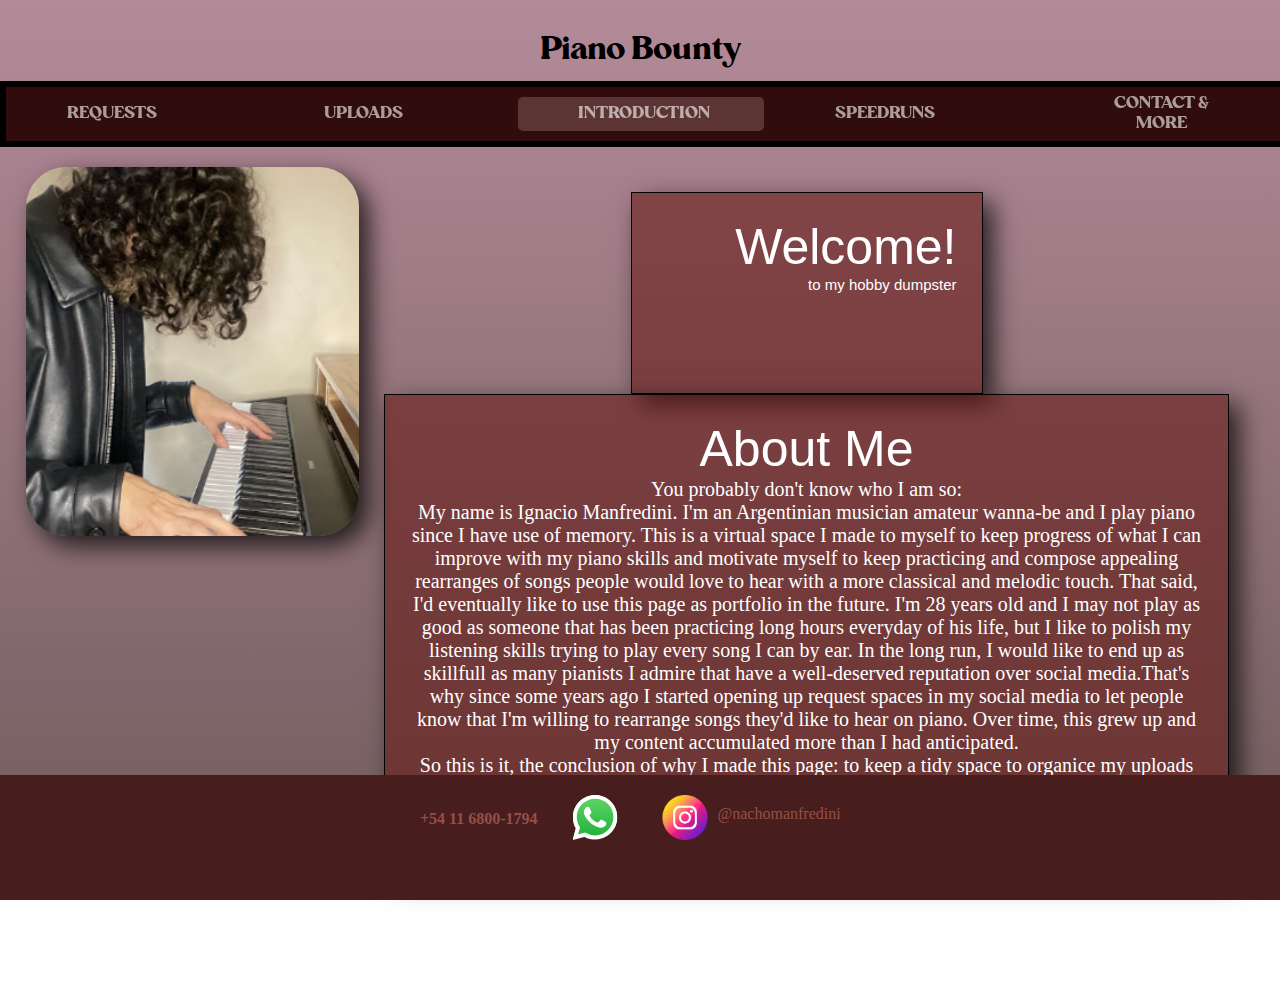
<file: index.html>
<!DOCTYPE html>
<html lang="en">
<head>
    <meta charset="UTF-8" />
    <meta name="viewport" content="width=device-width, initial-scale=1.0" />
    <meta name="description" content="Piano Bounty es un portal para solicitar versiones de las canciones que te gustan en piano con arreglos de música clásica.">
    <meta name="keywords" content="piano, bounty, música, musica, clásica, clasica, cover, version, versión, comisión, comision, comisionado, Ignacio, ignacio, Manfredini, manfredini">
    <link
    href="https://cdn.jsdelivr.net/npm/bootstrap@5.3.2/dist/css/bootstrap.min.css"
    rel="stylesheet"
    integrity="sha384-T3c6CoIi6uLrA9TneNEoa7RxnatzjcDSCmG1MXxSR1GAsXEV/Dwwykc2MPK8M2HN"
    crossorigin="anonymous"/>
    <link rel="stylesheet" href="./css/main.css" />
    <title>Piano Bounty | Introduction</title>
    <link rel="icon" type="image/x-icon" href="./images/pianofavicon.png">
</head>
<body>
    <header>
        <h1>
        <!-- Creo el logo de la pagina -->
            <p>Piano Bounty</p>
        </h1>
    </header>
    <nav class="navbar navbar-dark bg-danger-subtle" id="navbarBurger">
<!--Empiezo a configurar el navegador de la pagina-->
        <div class="container-fluid" id="navbar">
            <button class="navbar-toggler" type="button"
            data-bs-toggle="collapse" data-bs-target="#navbarToggleExternalContent" aria-controls="navbarToggleExternalContent"
            aria-expanded="false" aria-label="Toggle navigation">
                <span class="navbar-toggler-icon"></span>
            </button>
        </div>
        <div class="collapse" id="navbarToggleExternalContent" data-bs-theme="dark">
            <div class="bg-danger-subtle p-4">
                <a href="./pages/requests.html">
                    <button class="navbutton">REQUESTS</button>
                </a>
                <a href="./pages/uploads.html">
                    <button class="navbutton">UPLOADS</button>
                </a>
                <a href="./index.html">
                    <button class="navbutton" id="actual"  class="hvr-underline-from-center">
        <!--Le agrego el id "actual" para usarlo en css y sombrearlo en negro para indicar en que pagina se encuentra el usuario-->
                    INTRODUCTION
                    </button>
                </a>
                <a href="./pages/speedruns.html">
                    <button class="navbutton">SPEEDRUNS</button>
                </a>
                <a href="./pages/contact.html">
                    <button class="navbutton">CONTACT & MORE</button>
                </a>
            </div>
        </div>
        <ul class="navDesktop">
            <li>
                <a href="./pages/requests.html" class="hvr-underline-from-center">
                    <button class="navbutton">REQUESTS</button>
                </a>
            </li>
            <li>
                <a href="./pages/uploads.html" class="hvr-underline-from-center">
                    <button class="navbutton">UPLOADS</button>
                </a>
            </li>
            <li>
                <a href="./index.html" class="hvr-underline-from-center" id="actual">
                    <button class="navbutton">
    <!--Le agrego el id "actual" para usarlo en css y sombrearlo en negro para indicar en que pagina se encuentra el usuario-->
                        INTRODUCTION
                    </button>
                </a>
            </li>
            <li>
                <a href="./pages/speedruns.html" class="hvr-underline-from-center">
                    <button class="navbutton">SPEEDRUNS</button>
                </a>
            </li>
            <li>
                <a href="./pages/contact.html" class="hvr-underline-from-center">
                    <button class="navbutton">CONTACT & MORE</button>
                </a>
            </li>
        </ul>
    </nav>
    <main>
    <!--Comienza la introduccion al sitio web, explico un poco su razon de ser y me introduzco-->
        <section>
            <div class="divimage">
                <img src="./images/pianoPlaying2.png" alt="piano playing" id="introimage"/>
        <!--Imagen para decorar, cuando me saque una foto buena pongo una original-->
                <div id="intro">
                    <p class="welcomeCard">
                        <span class="welcome">Welcome!</span><br/>
                        <span class="toMy"> to my hobby dumpster</span> 
                    </p>
                    <div class="divAboutMe">
                        <span class="aboutMe">About Me</span>
                        <p>
                        You probably don't know who I am so:<br/>My
                        name is Ignacio Manfredini. I'm an Argentinian musician amateur
                        wanna-be and I play piano since I have use of memory.
                        This is a virtual space I made to myself
                        to keep progress of what I can improve with my piano skills and
                        motivate myself to keep practicing and compose appealing rearranges of
                        songs people would love to hear with a more classical and melodic
                        touch. That said, I'd eventually like to use this page as
                        portfolio in the future. I'm 28 years old
                        and I may not play as good as someone that has been practicing long
                        hours everyday of his life, but I like to polish my listening skills
                        trying to play every song I can by ear. In the long run, I would like
                        to end up as skillfull as many pianists I admire that have a
                        well-deserved reputation over social media.That's why since some
                        years ago I started opening up request spaces in my social media to
                        let people know that I'm willing to rearrange songs they'd like to
                        hear on piano. Over time, this grew up and my content accumulated more than I had anticipated.<br/>So this is
                        it, the conclusion of why I made this page: to keep a tidy space to
                        organice my uploads and make a more official channel to keep track of
                        requests of songs that people would like me to play or rearrange.<br />Thank
                        you for reading!
                        </p>
                    </div>
                </div>
            </div>
        </section>
    </main>
    <footer>
        <p class="wpptext">
            <a>
                +54 11 6800-1794
            </a>
        </p>
        <div class="wppimage">
            <img src="./images/whatsappicon.svg" alt="Icono de WhatsApp">
        </div>
        <div class="igimage">
            <img src="./images/instagramIcon.png" alt="Icono de Instagram">
        </div>
        <p class="igtext">
            <a href="https://www.instagram.com/nachomanfredini">
                @nachomanfredini
            </a>
        </p>
    </footer>
    <script src="https://cdn.jsdelivr.net/npm/bootstrap@5.3.2/dist/js/bootstrap.bundle.min.js" integrity="sha384-C6RzsynM9kWDrMNeT87bh95OGNyZPhcTNXj1NW7RuBCsyN/o0jlpcV8Qyq46cDfL" 
    crossorigin="anonymous">
    </script>
</body>

</html>
</file>
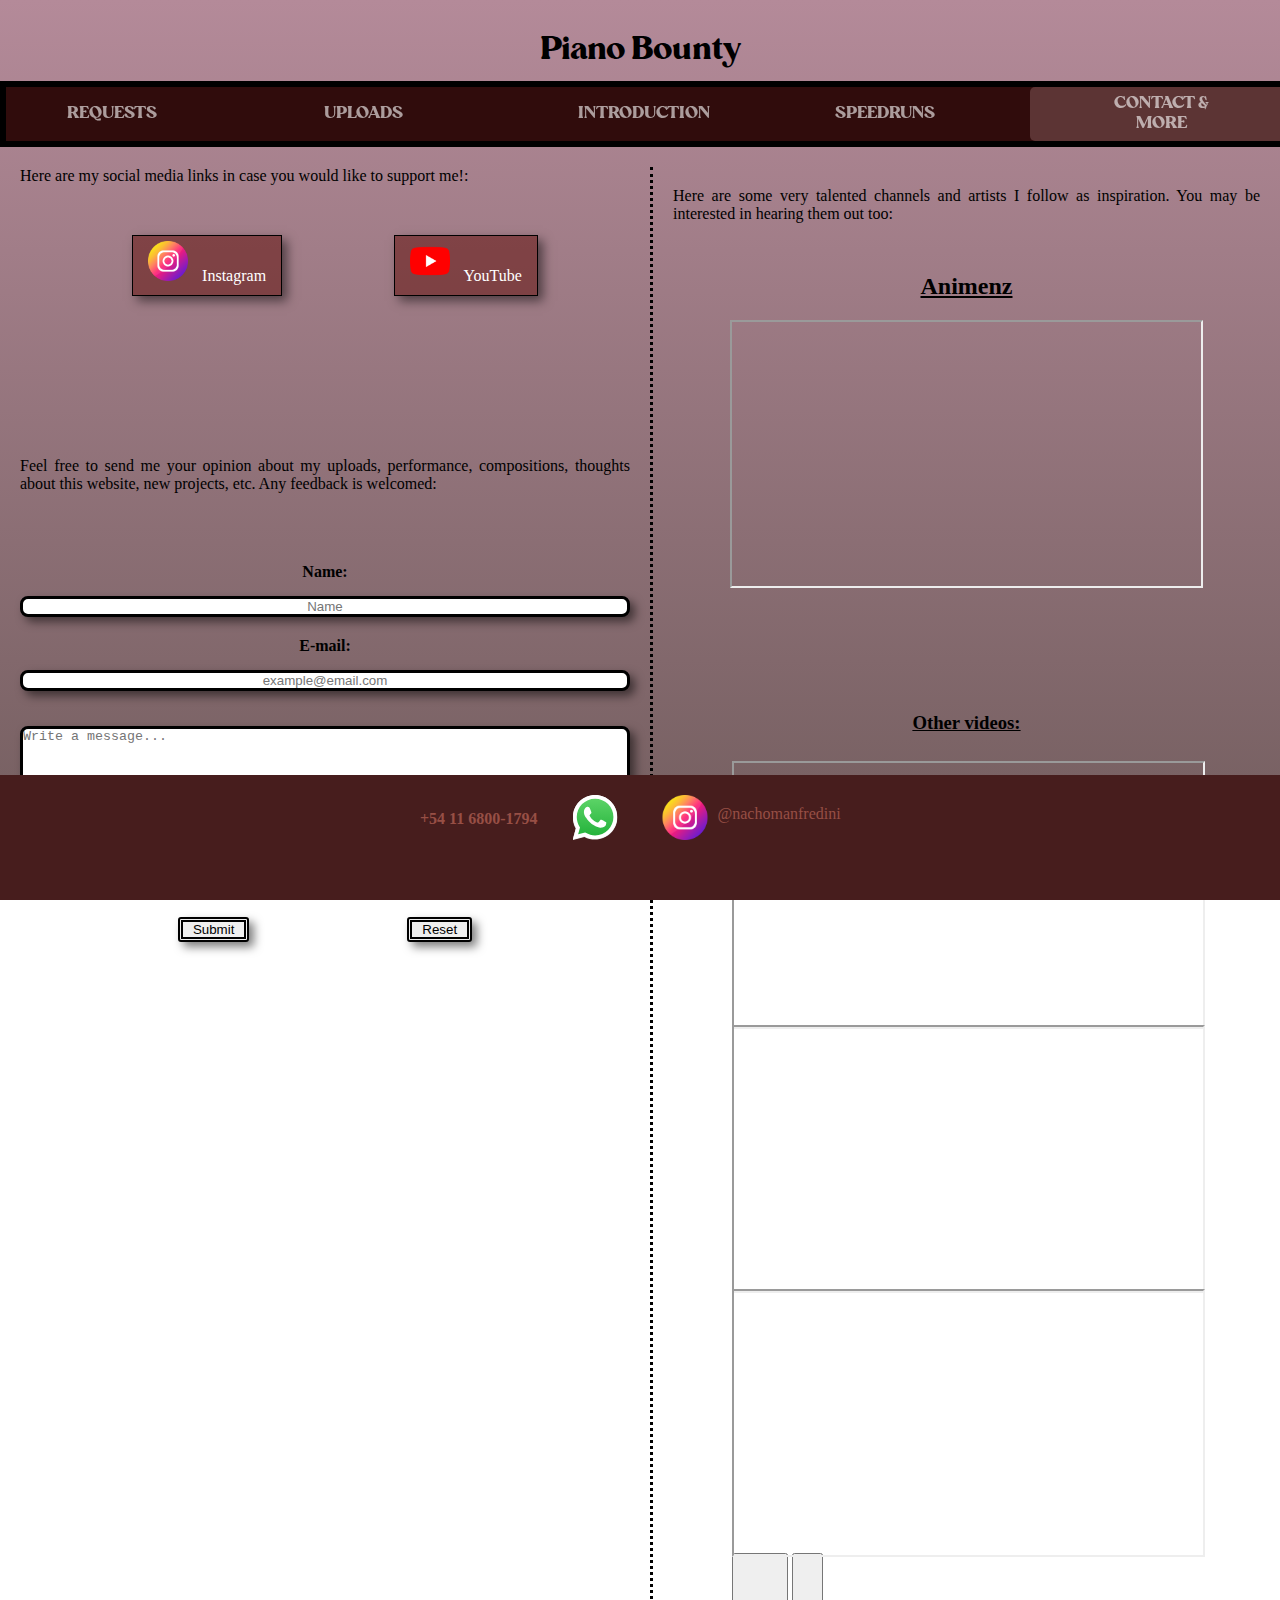
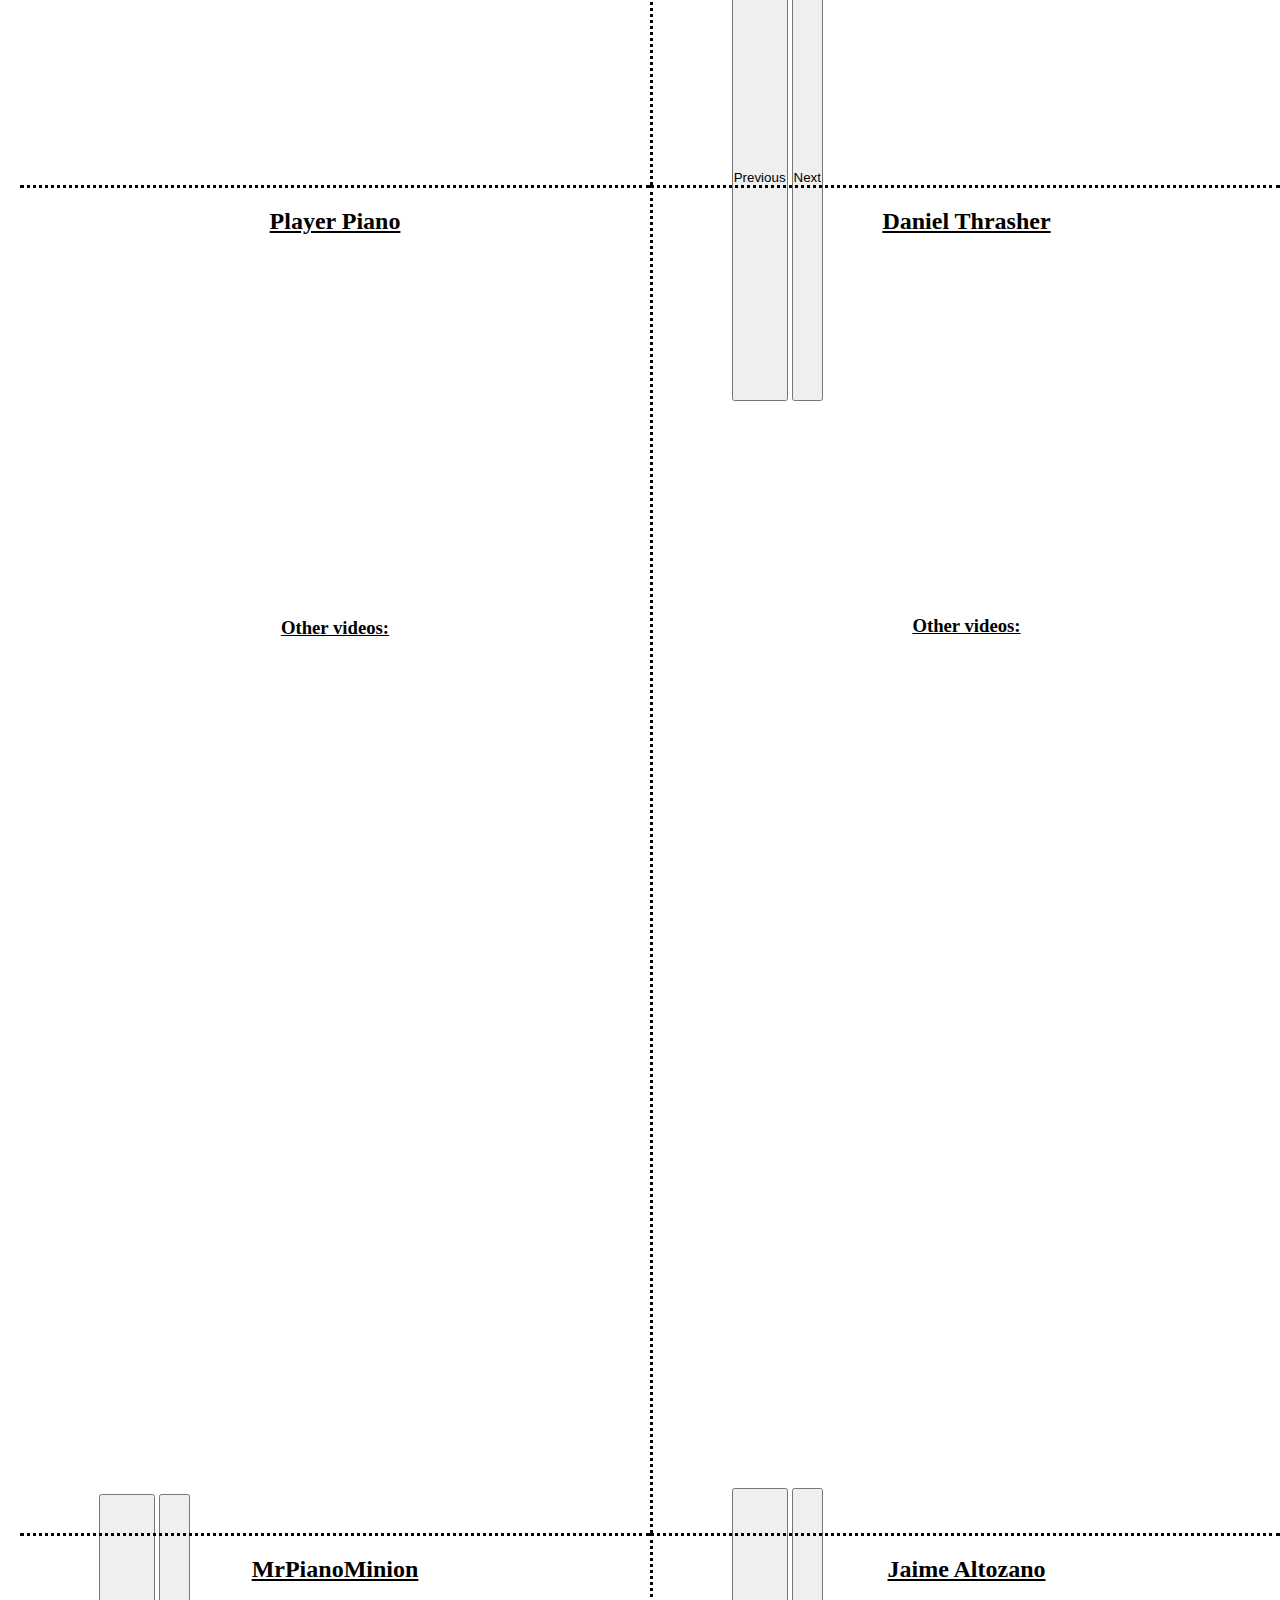
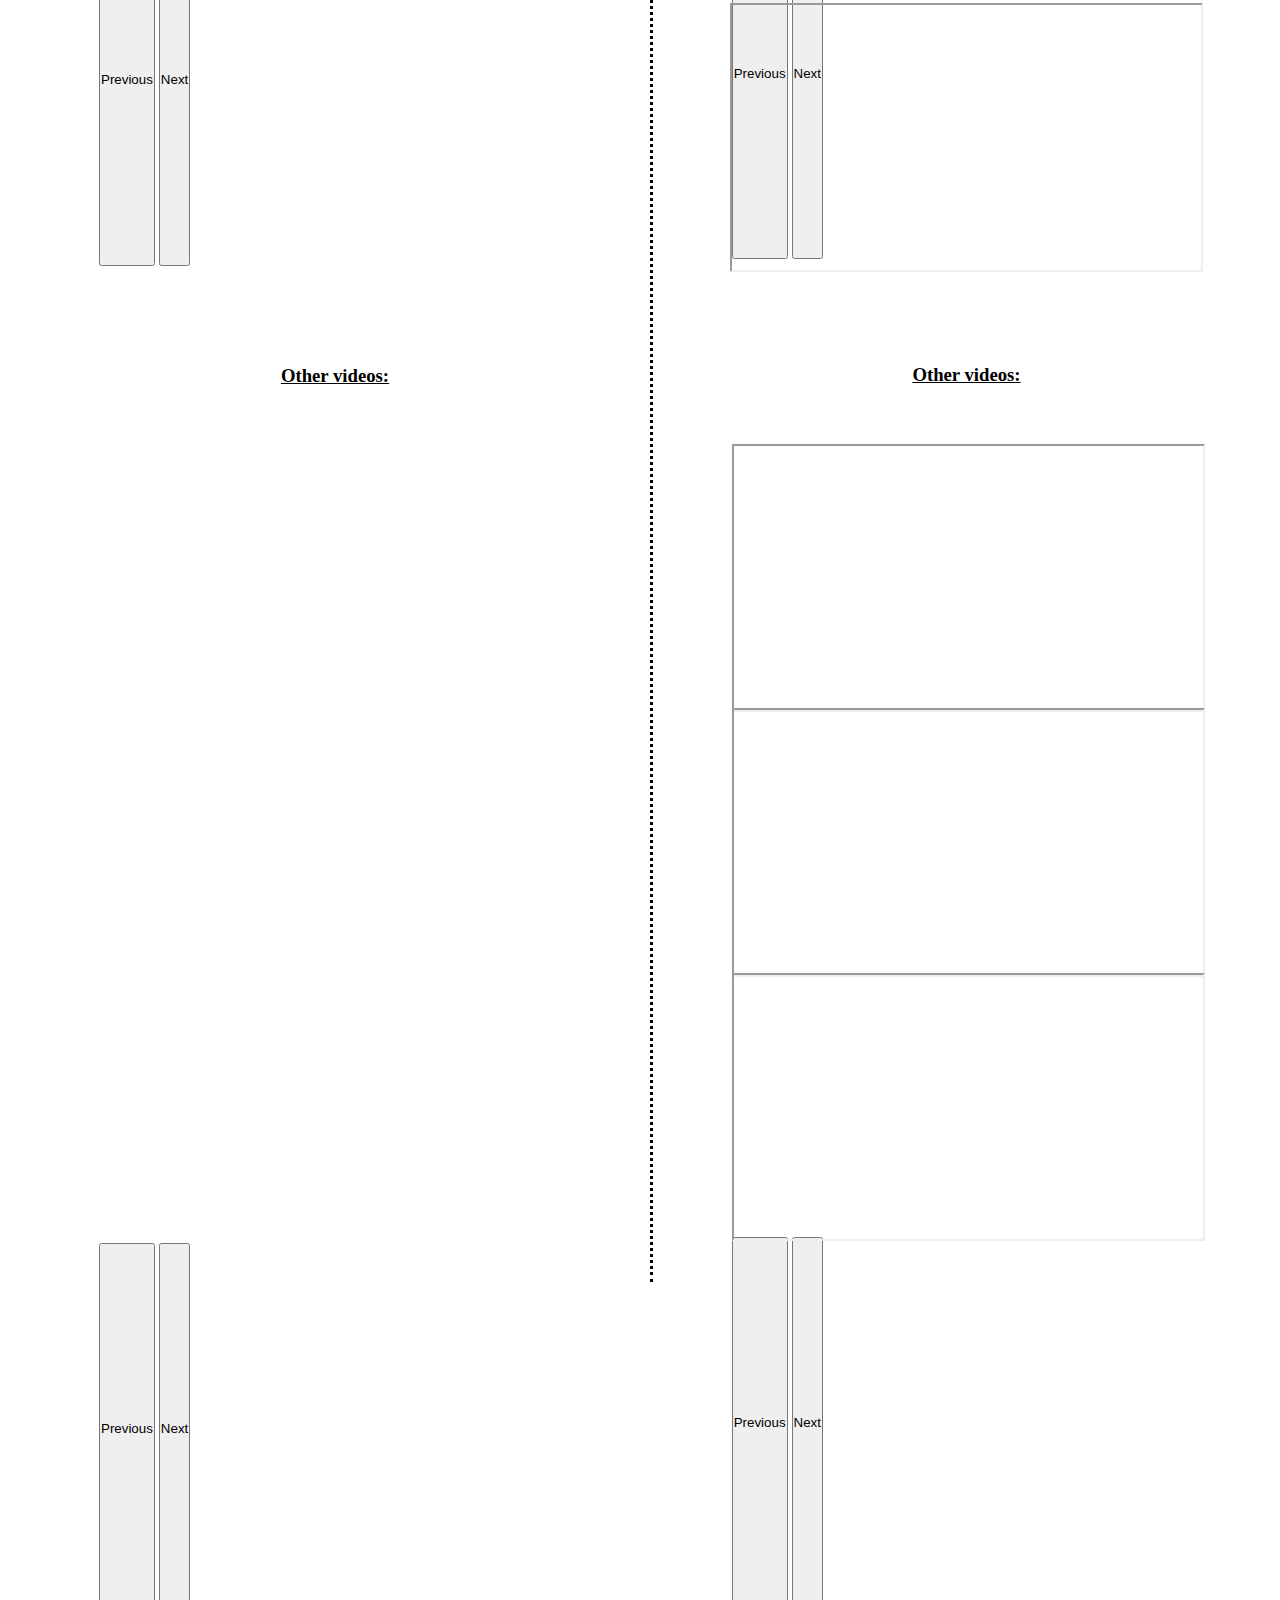
<file: pages/contact.html>
<!DOCTYPE html>
<html lang="en">
<head>
    <meta charset="UTF-8">
    <meta name="viewport" content="width=device-width, initial-scale=1.0">
    <meta name="description" content="Piano Bounty es un portal para solicitar versiones de las canciones que te gustan en piano con arreglos de música clásica.">
    <meta name="keywords" content="piano, bounty, música, musica, clásica, clasica, cover, version, versión, comisión, comision, comisionado, Ignacio, ignacio, Manfredini, manfredini">
    <link href="https://cdn.jsdelivr.net/npm/bootstrap@5.3.2/dist/css/bootstrap.min.css" 
    rel="stylesheet" integrity="sha384-T3c6CoIi6uLrA9TneNEoa7RxnatzjcDSCmG1MXxSR1GAsXEV/Dwwykc2MPK8M2HN" 
    crossorigin="anonymous">
    <link rel="stylesheet" href="../css/main.css">
    <title>Piano Bounty | Contact & More</title>
    <link rel="icon" type="image/x-icon" href="../images/pianofavicon.png">
</head>
<body>
    <header> <!--Esto va a contener el logo de la pagina y el navegador-->
        <h1> <!-- Creo el logo de la pagina -->
            <p>Piano Bounty</p>
        </h1>
    </header>
    <nav class="navbar navbar-dark bg-danger-subtle" id="navbarBurger"> <!--Empiezo a configurar el navegador de la pagina-->
        <div class="container-fluid" id="navbar">
            <button class="navbar-toggler" type="button" data-bs-toggle="collapse" 
            data-bs-target="#navbarToggleExternalContent" aria-controls="navbarToggleExternalContent" 
            aria-expanded="false" aria-label="Toggle navigation">
                <span class="navbar-toggler-icon"></span>
            </button>
        </div>
        <div class="collapse" id="navbarToggleExternalContent" data-bs-theme="dark">
            <div class="bg-danger-subtle p-4">
                <a href="./requests.html">
                    <button class="navbutton">
                        REQUESTS
                    </button>
                </a>
                <a href="./uploads.html">
                    <button class="navbutton">
                        UPLOADS
                    </button>
                </a>
                <a href="../index.html">
                    <button class="navbutton">
                        INTRODUCTION
                    </button>
                </a>
                <a href="./speedruns.html">
                    <button class="navbutton">
                        SPEEDRUNS
                    </button>
                </a>
                <a href="./contact.html">
                    <button class="navbutton" id="actual">
                <!--Le agrego el id "actual" para usarlo en css y sombrearlo en negro para indicar en que pagina se encuentra el usuario-->
                        CONTACT & MORE
                    </button>
                </a>
            </div>
        </div>
        <ul class="navDesktop">
            <li>
                <a href="../pages/requests.html" class="hvr-underline-from-center">
                    <button class="navbutton">
                        REQUESTS
                    </button>
                </a>
            </li>
            <li>
                <a href="../pages/uploads.html" class="hvr-underline-from-center">
                    <button class="navbutton">
                        UPLOADS
                    </button>
                </a>
            </li>
            <li>
                <a href="../index.html" class="hvr-underline-from-center">
                    <button class="navbutton">
                        INTRODUCTION
                    </button>                        
                </a>
            </li>
            <li>
                <a href="../pages/speedruns.html" class="hvr-underline-from-center">
                    <button class="navbutton">
                        SPEEDRUNS
                    </button></a>
            </li>
            <li>
                <a href="../pages/contact.html" class="hvr-underline-from-center" id="actual">
                    <button class="navbutton"> <!--Le agrego el id "actual" para usarlo en css y sombrearlo en negro para indicar en que pagina se encuentra el usuario-->
                        CONTACT & MORE
                    </button>
                </a>
            </li>
        </ul>
    </nav>
    <main class="socialMedia"> <!--La idea es tener una seccion en la que me puedan contactar o pasar comentarios y feedback-->
        <div> <!--Dejo mis redes sociales como una lista-->
            <p>
                Here are my social media links in case you would like to support me!:
            </p>
            <ul id="socialMediaList">
                <li id="listIg">
                    <a href="https://www.instagram.com/nachomanfredini">
                        <img src="../images/instagramIcon.png" alt="Icono de WhatsApp">
                        Instagram</a> 
                </li>
                <li>
                    <a href="https://www.youtube.com/channel/UCc0LZoM_uTapCsT-FZoqgFQ">
                        <img src="../images/youtubeIcon.png" alt="Icono de Instagram">
                        YouTube</a>
                </li>
            </ul>
        </div>
        <section class="sectionForm">
            <form>
                <div> <!--Texto para introducir lo que sera el formulario para mandarme feedback-->
                    <p>
                        Feel free to send me your opinion about my uploads, performance, compositions, thoughts about this website, new projects, etc. 
                        Any feedback is welcomed:
                    </p>
                </div>
                <div> <!-- Agrego celdas de texto opcionales para incluir en el mensaje-->
                    <h4>
                        <label>Name:</label>
                    </h4>
                    <input type="text" name="name" placeholder="Name">
                </div>
                <div>
                    <h4>
                        <label for="email">E-mail:</label><!-- Celda para agregar el mail de remitente, tambien opcional-->
                    </h4>
                    <input type="email" id="email" placeholder="example@email.com">
                </div>
                <div>
                    <textarea cols="30" rows="10" placeholder="Write a message..."></textarea> <!--Zona de texto para escribir el mensaje-->
                </div>
                <div id="botones">
                    <input type="submit"> <!-- Dejo botones para enviar el mensaje o resetearlo-->
                    <input type="reset">
                </div>
            </form>
        </section>
        <section class="recommendedTopRight">
            <p>
                Here are some very talented channels and artists I follow as inspiration. You may be interested in hearing them out too:
            </p>
<!-- Sección de videos de cuenta de YouTube Animenz-->
            <h2>
                Animenz
            </h2>
            <div id="animenzVideo">
                <iframe src="https://www.youtube.com/embed?listType=playlist&list=UUyW-leqPXUunrXXxFjpZ7VA">
                </iframe>
            </div>
            <h3>
                Other videos:
            </h3>
            <div id="carouselExampleAutoplaying" class="carousel slide" data-bs-ride="carousel">
                <div class="carousel-inner">
                    <div class="carousel-item active">
                        <iframe src="https://www.youtube.com/embed?listType=playlist&list=UUyW-leqPXUunrXXxFjpZ7VA&index=2"></iframe>
                    </div>
                    <div class="carousel-item">
                        <iframe src="https://www.youtube.com/embed?listType=playlist&list=UUyW-leqPXUunrXXxFjpZ7VA&index=3"></iframe>
                    </div>
                    <div class="carousel-item">
                        <iframe src="https://www.youtube.com/embed?listType=playlist&list=UUyW-leqPXUunrXXxFjpZ7VA&index=5"></iframe>
                    </div>
                </div>
                <button class="carousel-control-prev" type="button" data-bs-target="#carouselExampleAutoplaying" data-bs-slide="prev">
                    <span class="carousel-control-prev-icon" aria-hidden="true"></span>
                    <span class="visually-hidden">Previous</span>
                </button>
                <button class="carousel-control-next" type="button" data-bs-target="#carouselExampleAutoplaying" data-bs-slide="next">
                    <span class="carousel-control-next-icon" aria-hidden="true"></span>
                    <span class="visually-hidden">Next</span>
                </button>
            </div>
        </section>
        <section class="recommendedBottom1">
<!-- Sección de videos de cuenta de YouTube Player Piano-->
            <h2>
                Player Piano
            </h2>
            <div id="playerPianoVideo">
                <iframe width="560" height="315" src="https://www.youtube.com/embed/Yt20uO4cFYs?si=0OtWsrsTKFHaVQ-v" title="YouTube video player" frameborder="0" allow="accelerometer; autoplay; clipboard-write; encrypted-media; gyroscope; picture-in-picture; web-share" allowfullscreen></iframe>
            </div>
            <h3>
                Other videos:
            </h3>
            <div id="carouselExample2Autoplaying" class="carousel slide" data-bs-ride="carousel">
                <div class="carousel-inner">
                    <div class="carousel-item active">
                        <iframe width="560" height="315" src="https://www.youtube.com/embed/0CBJDtsjjZ8?si=lS4RN2zsN_XcvtFc" title="YouTube video player" frameborder="0" allow="accelerometer; autoplay; clipboard-write; encrypted-media; gyroscope; picture-in-picture; web-share" allowfullscreen></iframe>
                    </div>
                    <div class="carousel-item">
                        <iframe width="560" height="315" src="https://www.youtube.com/embed/lID0A5p0_SY?si=OihMe8Jm7joAU-EI" title="YouTube video player" frameborder="0" allow="accelerometer; autoplay; clipboard-write; encrypted-media; gyroscope; picture-in-picture; web-share" allowfullscreen></iframe>
                    </div>
                    <div class="carousel-item">
                        <iframe width="560" height="315" src="https://www.youtube.com/embed/LKNAFKEavSM?si=h2HoYl5eySTUZKHZ" title="YouTube video player" frameborder="0" allow="accelerometer; autoplay; clipboard-write; encrypted-media; gyroscope; picture-in-picture; web-share" allowfullscreen></iframe>
                    </div>
                </div>
                <button class="carousel-control-prev" type="button" data-bs-target="#carouselExample2Autoplaying" data-bs-slide="prev">
                    <span class="carousel-control-prev-icon" aria-hidden="true"></span>
                    <span class="visually-hidden">Previous</span>
                </button>
                <button class="carousel-control-next" type="button" data-bs-target="#carouselExample2Autoplaying" data-bs-slide="next">
                    <span class="carousel-control-next-icon" aria-hidden="true"></span>
                    <span class="visually-hidden">Next</span>
                </button>
            </div>
        </section>
        <section class="recommendedBottom2">
<!-- Sección de videos de cuenta de YouTube Daniel Thrasher-->
            <h2>
                Daniel Thrasher
            </h2>
            <div id="danielThrasherVideo">
                <iframe width="560" height="315" src="https://www.youtube.com/embed/KSlGJv3LZII?si=E-7BoM3A5ktJLjLa" title="YouTube video player" frameborder="0" allow="accelerometer; autoplay; clipboard-write; encrypted-media; gyroscope; picture-in-picture; web-share" allowfullscreen></iframe>
            </div>
            <h3>
                Other videos:
            </h3>
            <div id="carouselExample3Autoplaying" class="carousel slide" data-bs-ride="carousel">
                <div class="carousel-inner">
                    <div class="carousel-item active">
                        <iframe width="560" height="315" src="https://www.youtube.com/embed/eyKohdpWE5Y?si=Msx3AYaKGiQv2AUw" title="YouTube video player" frameborder="0" allow="accelerometer; autoplay; clipboard-write; encrypted-media; gyroscope; picture-in-picture; web-share" allowfullscreen></iframe>
                    </div>
                    <div class="carousel-item">
                        <iframe width="560" height="315" src="https://www.youtube.com/embed/L6rK3e7mwcI?si=IgJGaC737R-t7bqa" title="YouTube video player" frameborder="0" allow="accelerometer; autoplay; clipboard-write; encrypted-media; gyroscope; picture-in-picture; web-share" allowfullscreen></iframe>
                    </div>
                    <div class="carousel-item">
                        <iframe width="560" height="315" src="https://www.youtube.com/embed/yQGeXnDFQWk?si=qtMsYLZ6mBTdTKQe" title="YouTube video player" frameborder="0" allow="accelerometer; autoplay; clipboard-write; encrypted-media; gyroscope; picture-in-picture; web-share" allowfullscreen></iframe>
                    </div>
                </div>
                <button class="carousel-control-prev" type="button" data-bs-target="#carouselExample3Autoplaying" data-bs-slide="prev">
                    <span class="carousel-control-prev-icon" aria-hidden="true"></span>
                    <span class="visually-hidden">Previous</span>
                </button>
                <button class="carousel-control-next" type="button" data-bs-target="#carouselExample3Autoplaying" data-bs-slide="next">
                    <span class="carousel-control-next-icon" aria-hidden="true"></span>
                    <span class="visually-hidden">Next</span>
                </button>
            </div>
        </section>
        <section class="recommendedBottom3">
<!-- Sección de videos de cuenta de YouTube Mr Piano Minion -->
            <h2>
                MrPianoMinion
            </h2>
            <div id="mrPianoMinionVideo">
                <iframe width="560" height="315" src="https://www.youtube.com/embed/jYuaIw3v1D8?si=hmTuFQhfnkNxEmwe" title="YouTube video player" frameborder="0" allow="accelerometer; autoplay; clipboard-write; encrypted-media; gyroscope; picture-in-picture; web-share" allowfullscreen></iframe>
            </div>
            <h3>
                Other videos:
            </h3>
            <div id="carouselExample4Autoplaying" class="carousel slide" data-bs-ride="carousel">
                <div class="carousel-inner">
                    <div class="carousel-item active">
                        <iframe width="560" height="315" src="https://www.youtube.com/embed/CZtT_SFWEsw?si=ca1TQtCH6CPpHyIs" title="YouTube video player" frameborder="0" allow="accelerometer; autoplay; clipboard-write; encrypted-media; gyroscope; picture-in-picture; web-share" allowfullscreen></iframe>
                    </div>
                    <div class="carousel-item">
                        <iframe width="560" height="315" src="https://www.youtube.com/embed/4AoIue2U2UY?si=l4eCaNcNa212rA_k" title="YouTube video player" frameborder="0" allow="accelerometer; autoplay; clipboard-write; encrypted-media; gyroscope; picture-in-picture; web-share" allowfullscreen></iframe>
                    </div>
                    <div class="carousel-item">
                        <iframe width="560" height="315" src="https://www.youtube.com/embed/-qjNd_WiKgg?si=8Upe7BxftUYJAbV6" title="YouTube video player" frameborder="0" allow="accelerometer; autoplay; clipboard-write; encrypted-media; gyroscope; picture-in-picture; web-share" allowfullscreen></iframe>
                    </div>
                </div>
                <button class="carousel-control-prev" type="button" data-bs-target="#carouselExample4Autoplaying" data-bs-slide="prev">
                    <span class="carousel-control-prev-icon" aria-hidden="true"></span>
                    <span class="visually-hidden">Previous</span>
                </button>
                <button class="carousel-control-next" type="button" data-bs-target="#carouselExample4Autoplaying" data-bs-slide="next">
                    <span class="carousel-control-next-icon" aria-hidden="true"></span>
                    <span class="visually-hidden">Next</span>
                </button>
            </div>
        </section>
        <section class="recommendedBottom4">
<!-- Sección de videos de cuenta de YouTube Jaime Altozano -->
            <h2>
                Jaime Altozano
            </h2>
            <div id="jaimeAltozanoVideo">
                <iframe src="https://www.youtube.com/embed?listType=playlist&list=UUdZbCqHoPAT5hBuu3y3Qkhw">
                </iframe>
            </div>
            <h3>
                Other videos:
            </h3>
            <div id="carouselExample5Autoplaying" class="carousel slide" data-bs-ride="carousel">
                <div class="carousel-inner">
                    <div class="carousel-item active">
                        <iframe src="https://www.youtube.com/embed?listType=playlist&list=UUdZbCqHoPAT5hBuu3y3Qkhw&index=2"></iframe>
                    </div>
                    <div class="carousel-item">
                        <iframe src="https://www.youtube.com/embed?listType=playlist&list=UUdZbCqHoPAT5hBuu3y3Qkhw&index=3"></iframe>
                    </div>
                    <div class="carousel-item">
                        <iframe src="https://www.youtube.com/embed?listType=playlist&list=UUdZbCqHoPAT5hBuu3y3Qkhw&index=4"></iframe>
                    </div>
                </div>
                <button class="carousel-control-prev" type="button" data-bs-target="#carouselExample5Autoplaying" data-bs-slide="prev">
                    <span class="carousel-control-prev-icon" aria-hidden="true"></span>
                    <span class="visually-hidden">Previous</span>
                </button>
                <button class="carousel-control-next" type="button" data-bs-target="#carouselExample5Autoplaying" data-bs-slide="next">
                    <span class="carousel-control-next-icon" aria-hidden="true"></span>
                    <span class="visually-hidden">Next</span>
                </button>
            </div>
        </section>
    </main>
    <footer>
        <p class="wpptext">
            <a>
                +54 11 6800-1794
            </a>
        </p>
        <div class="wppimage">
            <img src="../images/whatsappicon.svg" alt="Icono de WhatsApp">
        </div>
        <div class="igimage">
            <img src="../images/instagramIcon.png" alt="Icono de Instagram">
        </div>
        <p class="igtext">
            <a href="https://www.instagram.com/nachomanfredini">
                @nachomanfredini
            </a>
        </p>
    </footer>
    <script src="https://cdn.jsdelivr.net/npm/bootstrap@5.3.2/dist/js/bootstrap.bundle.min.js" 
integrity="sha384-C6RzsynM9kWDrMNeT87bh95OGNyZPhcTNXj1NW7RuBCsyN/o0jlpcV8Qyq46cDfL" 
crossorigin="anonymous"></script>
</body>
</html>
</file>
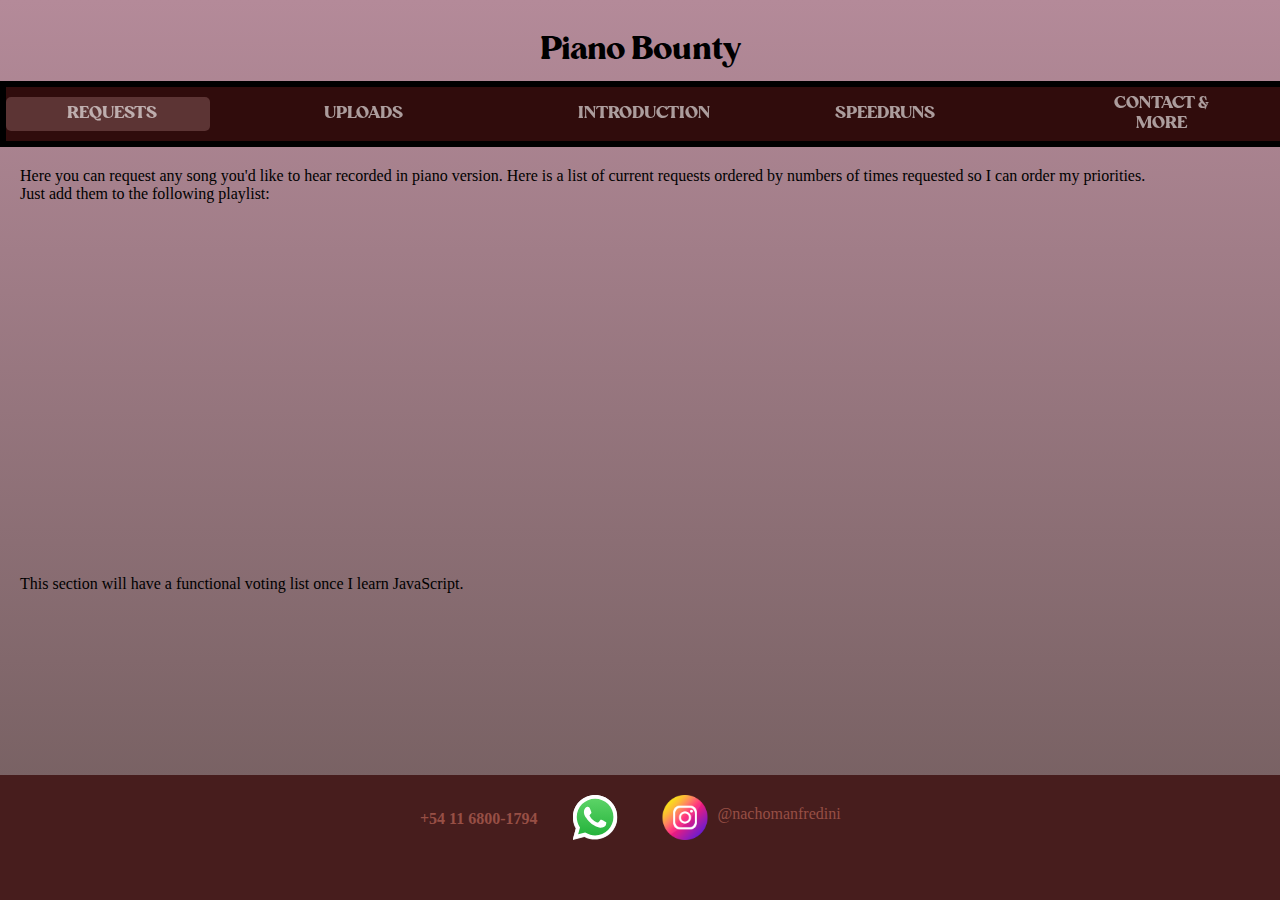
<file: pages/requests.html>
<!DOCTYPE html>
<html lang="en">
<head>
    <meta charset="UTF-8">
    <meta name="viewport" content="width=device-width, initial-scale=1.0">
    <meta name="description" content="Piano Bounty es un portal para solicitar versiones de las canciones que te gustan en piano con arreglos de música clásica.">
    <meta name="keywords" content="piano, bounty, música, musica, clásica, clasica, cover, version, versión, comisión, comision, comisionado, Ignacio, ignacio, Manfredini, manfredini">
    <link href="https://cdn.jsdelivr.net/npm/bootstrap@5.3.2/dist/css/bootstrap.min.css" 
    rel="stylesheet" integrity="sha384-T3c6CoIi6uLrA9TneNEoa7RxnatzjcDSCmG1MXxSR1GAsXEV/Dwwykc2MPK8M2HN" 
    crossorigin="anonymous">
    <link rel="stylesheet" href="../css/main.css">
    <title>Piano Bounty | Requests</title>
    <link rel="icon" type="image/x-icon" href="../images/pianofavicon.png">
</head>
<body>
    <header> <!--Esto va a contener el logo de la pagina y el navegador-->
        <h1> <!-- Creo el logo de la pagina -->
            <p>Piano Bounty</p>
        </h1>
    </header>
    <nav class="navbar navbar-dark bg-danger-subtle" id="navbarBurger"> <!--Empiezo a configurar el navegador de la pagina-->
        <div class="container-fluid" id="navbar">
            <button class="navbar-toggler" type="button" data-bs-toggle="collapse" 
            data-bs-target="#navbarToggleExternalContent" 
            aria-controls="navbarToggleExternalContent" aria-expanded="false" 
            aria-label="Toggle navigation">
                <span class="navbar-toggler-icon"></span>
            </button>
        </div>
        <div class="collapse" id="navbarToggleExternalContent" data-bs-theme="dark">
            <div class="bg-danger-subtle p-4">
                <a href="./requests.html">
                    <button class="navbutton" id="actual">
    <!--Le agrego el id "actual" para usarlo en css y sombrearlo en negro para indicar en que pagina se encuentra el usuario-->
                        REQUESTS
                    </button>
                </a>
                <a href="./uploads.html">
                    <button class="navbutton">
                        UPLOADS
                    </button>
                </a>
                <a href="../index.html">
                    <button class="navbutton">
                        INTRODUCTION
                    </button>
                </a>
                <a href="./speedruns.html">
                    <button class="navbutton">
                        SPEEDRUNS
                    </button>
                </a>
                <a href="./contact.html">
                    <button class="navbutton">
                        CONTACT & MORE
                    </button>
                </a>
            </div>
        </div>
        <ul class="navDesktop">
            <li>
                <a href="./requests.html" class="hvr-underline-from-center" id="actual">
                    <button class="navbutton"> <!--Le agrego el id "actual" para usarlo en css y sombrearlo en negro para indicar en que pagina se encuentra el usuario-->
                        REQUESTS
                    </button>
                </a>
            </li>
            <li>
                <a href="./uploads.html" class="hvr-underline-from-center">
                    <button class="navbutton">
                        UPLOADS
                    </button>
                </a>
            </li>
            <li>
                <a href="../index.html" class="hvr-underline-from-center">
                    <button class="navbutton">
                        INTRODUCTION
                    </button>                        
                </a>
            </li>
            <li>
                <a href="./speedruns.html" class="hvr-underline-from-center">
                    <button class="navbutton">
                        SPEEDRUNS
                    </button></a>
            </li>
            <li>
                <a href="./contact.html" class="hvr-underline-from-center">
                    <button class="navbutton">
                        CONTACT & MORE
                    </button>
                </a>
            </li>
        </ul>
    </nav>
    <main class="requests"> <!--La idea aca es poder hacer una lista con temas recomendados-->
        <p>Here you can request any song you'd like to hear recorded in piano version. Here is a list of current requests ordered by numbers of times requested 
        so I can order my priorities.<br>
        Just add them to the following playlist:</p> 
        <!--De momento dejo una playlist de Spotify, lo que me encantaria poder hacer es agregar un widget, ya se de Spotify o no,
        que permita buscar una cancion, que al hacer click en dicha cancion la agregue a una lista y que enumere la cantidad de veces que fue solicitada esa cancion. Como no lo
        se hacer por ahora me limito a poner una playlist de Spotify-->
        <section>
            <div class="iframediv">
                <iframe style="border-radius:12px" src="https://open.spotify.com/embed/playlist/4pg2LgkzDFMdCcNsXpbswg?utm_source=generator&theme=0" 
                width="100%" height="352" frameBorder="0" allowfullscreen="" allow="autoplay; clipboard-write; encrypted-media; fullscreen; picture-in-picture" 
                loading="lazy">
                </iframe>
            </div>
            <p>
            This section will have a functional voting list once I learn JavaScript.
            </p>
        </section>
    </main>
    <footer>
        <p class="wpptext">
            <a>
                +54 11 6800-1794
            </a>
        </p>
        <div class="wppimage">
            <img src="../images/whatsappicon.svg" alt="Icono de WhatsApp">
        </div>
        <div class="igimage">
            <img src="../images/instagramIcon.png" alt="Icono de Instagram">
        </div>
        <p class="igtext">
            <a href="https://www.instagram.com/nachomanfredini">
                @nachomanfredini
            </a>
        </p>
    </footer>
<script src="https://cdn.jsdelivr.net/npm/bootstrap@5.3.2/dist/js/bootstrap.bundle.min.js" 
integrity="sha384-C6RzsynM9kWDrMNeT87bh95OGNyZPhcTNXj1NW7RuBCsyN/o0jlpcV8Qyq46cDfL" 
crossorigin="anonymous"></script>
</body>

</html>
</file>
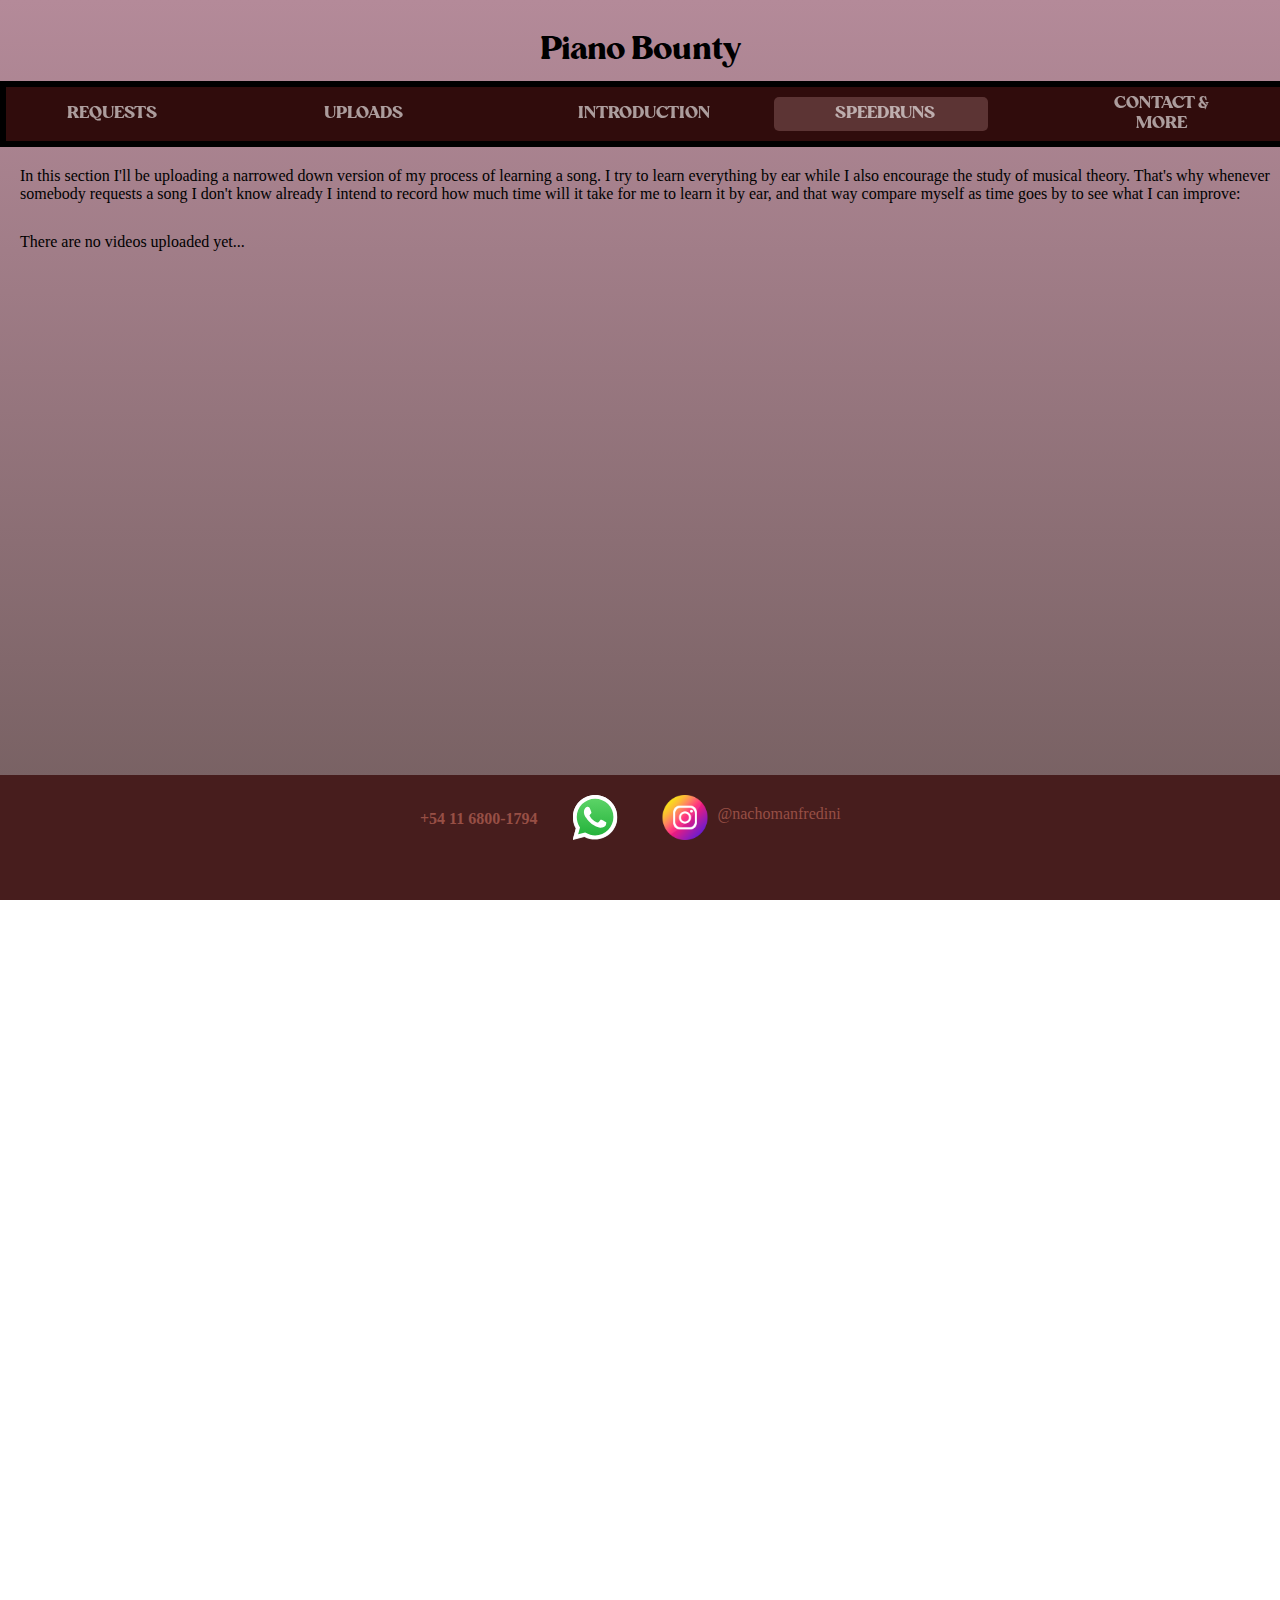
<file: pages/speedruns.html>
<!DOCTYPE html>
<html lang="en">
<head>
    <meta charset="UTF-8">
    <meta name="viewport" content="width=device-width, initial-scale=1.0">
    <meta name="description" content="Piano Bounty es un portal para solicitar versiones de las canciones que te gustan en piano con arreglos de música clásica.">
    <meta name="keywords" content="piano, bounty, música, musica, clásica, clasica, cover, version, versión, comisión, comision, comisionado, Ignacio, ignacio, Manfredini, manfredini">
    <link href="https://cdn.jsdelivr.net/npm/bootstrap@5.3.2/dist/css/bootstrap.min.css" 
    rel="stylesheet" integrity="sha384-T3c6CoIi6uLrA9TneNEoa7RxnatzjcDSCmG1MXxSR1GAsXEV/Dwwykc2MPK8M2HN" 
    crossorigin="anonymous">
    <link
    rel="stylesheet"
    href="https://cdnjs.cloudflare.com/ajax/libs/animate.css/4.1.1/animate.min.css"/>
    <link href="https://unpkg.com/aos@2.3.1/dist/aos.css" rel="stylesheet"/>
    <link rel="stylesheet" href="../css/main.css">
    <title>Piano Bounty | Speedruns</title>
    <link rel="icon" type="image/x-icon" href="../images/pianofavicon.png">
</head>
<body>
    <header> <!--Esto va a contener el logo de la pagina y el navegador-->
        <h1> <!-- Creo el logo de la pagina -->
            <p>Piano Bounty</p>
        </h1>
    </header>
    <nav class="navbar navbar-dark bg-danger-subtle" id="navbarBurger"> <!--Empiezo a configurar el navegador de la pagina-->
        <div class="container-fluid" id="navbar">
            <button class="navbar-toggler" type="button" 
            data-bs-toggle="collapse" data-bs-target="#navbarToggleExternalContent" 
            aria-controls="navbarToggleExternalContent" aria-expanded="false" 
            aria-label="Toggle navigation">
                <span class="navbar-toggler-icon"></span>
            </button>
        </div>
        <div class="collapse" id="navbarToggleExternalContent" data-bs-theme="dark">
            <div class="bg-danger-subtle p-4">
                <a href="./requests.html">
                    <button class="navbutton">
                        REQUESTS
                    </button>
                </a>
                <a href="./uploads.html">
                    <button class="navbutton">
                        UPLOADS
                    </button>
                </a>
                <a href="../index.html">
                    <button class="navbutton"> 
                        INTRODUCTION
                    </button>
                </a>
                <a href="./speedruns.html">
                    <button class="navbutton" id="actual">
    <!--Le agrego el id "actual" para usarlo en css y sombrearlo en negro para indicar en que pagina se encuentra el usuario-->
                        SPEEDRUNS
                    </button>
                </a>
                <a href="./contact.html">
                    <button class="navbutton">
                        CONTACT & MORE
                    </button>
                </a>
            </div>
        </div>
        <ul class="navDesktop">
            <li>
                <a href="./requests.html" class="hvr-underline-from-center">
                    <button class="navbutton">
                        REQUESTS
                    </button>
                </a>
            </li>
            <li>
                <a href="./uploads.html" class="hvr-underline-from-center">
                    <button class="navbutton">
                        UPLOADS
                    </button>
                </a>
            </li>
            <li>
                <a href="../index.html" class="hvr-underline-from-center">
                    <button class="navbutton">
                        INTRODUCTION
                    </button>                        
                </a>
            </li>
            <li>
                <a href="./speedruns.html" class="hvr-underline-from-center" id="actual">
                    <button class="navbutton"> <!--Le agrego el id "actual" para usarlo en css y sombrearlo en negro para indicar en que pagina se encuentra el usuario-->
                        SPEEDRUNS
                    </button></a>
            </li>
            <li>
                <a href="./contact.html" class="hvr-underline-from-center">
                    <button class="navbutton">
                        CONTACT & MORE
                    </button>
                </a>
            </li>
        </ul>
    </nav>
    <main class="speedruns"> <!--Empiezo con una descripcion de lo que se trata la seccion de Speedruns-->
        <section>
            <p>
                In this section I'll be uploading a narrowed down version of my process of learning a song. I try to learn everything by ear while I also 
                encourage the study of musical theory. That's why whenever somebody requests a song I don't know already I intend to record how much time will it take 
                for me to learn it by ear, and that way compare myself as time goes by to see what I can improve:
            </p>
            <p id="noupload"> <!--Aca irian los videos subidos, SI TUVIERA ALGUNO. Asi que hasta entonces dejo un texto-->
                There are no videos uploaded yet...
            </p>
            <div class="videoPlaceHolder" data-aos="fade-right">
                <p>
                    This is where a video will be...
                </p>
            </div>
            <div class="videoPlaceHolder" data-aos="fade-right">
                <p>
                    This is where a video will be...
                </p>
            </div>
            <div class="videoPlaceHolder"  data-aos="fade-right">
                <p>
                    This is where a video will be...
                </p>
            </div>
            <div class="videoPlaceHolder" data-aos="fade-right">
                <p>
                    This is where a video will be...
                </p>
            </div>
            <div class="videoPlaceHolder" data-aos="fade-right">
                <p>
                    This is where a video will be...
                </p>
            </div>
        </section>
    </main>
    <footer>
        <p class="wpptext">
            <a>
                +54 11 6800-1794
            </a>
        </p>
        <div class="wppimage">
            <img src="../images/whatsappicon.svg" alt="Icono de WhatsApp">
        </div>
        <div class="igimage">
            <img src="../images/instagramIcon.png" alt="Icono de Instagram">
        </div>
        <p class="igtext">
            <a href="https://www.instagram.com/nachomanfredini">
                @nachomanfredini
            </a>
        </p>
    </footer>
<script>
    AOS.init();
</script>
<script src="https://unpkg.com/aos@2.3.1/dist/aos.js"></script>
<script src="https://cdn.jsdelivr.net/npm/bootstrap@5.3.2/dist/js/bootstrap.bundle.min.js" 
integrity="sha384-C6RzsynM9kWDrMNeT87bh95OGNyZPhcTNXj1NW7RuBCsyN/o0jlpcV8Qyq46cDfL" 
crossorigin="anonymous"></script>
</body>
</html>
</file>
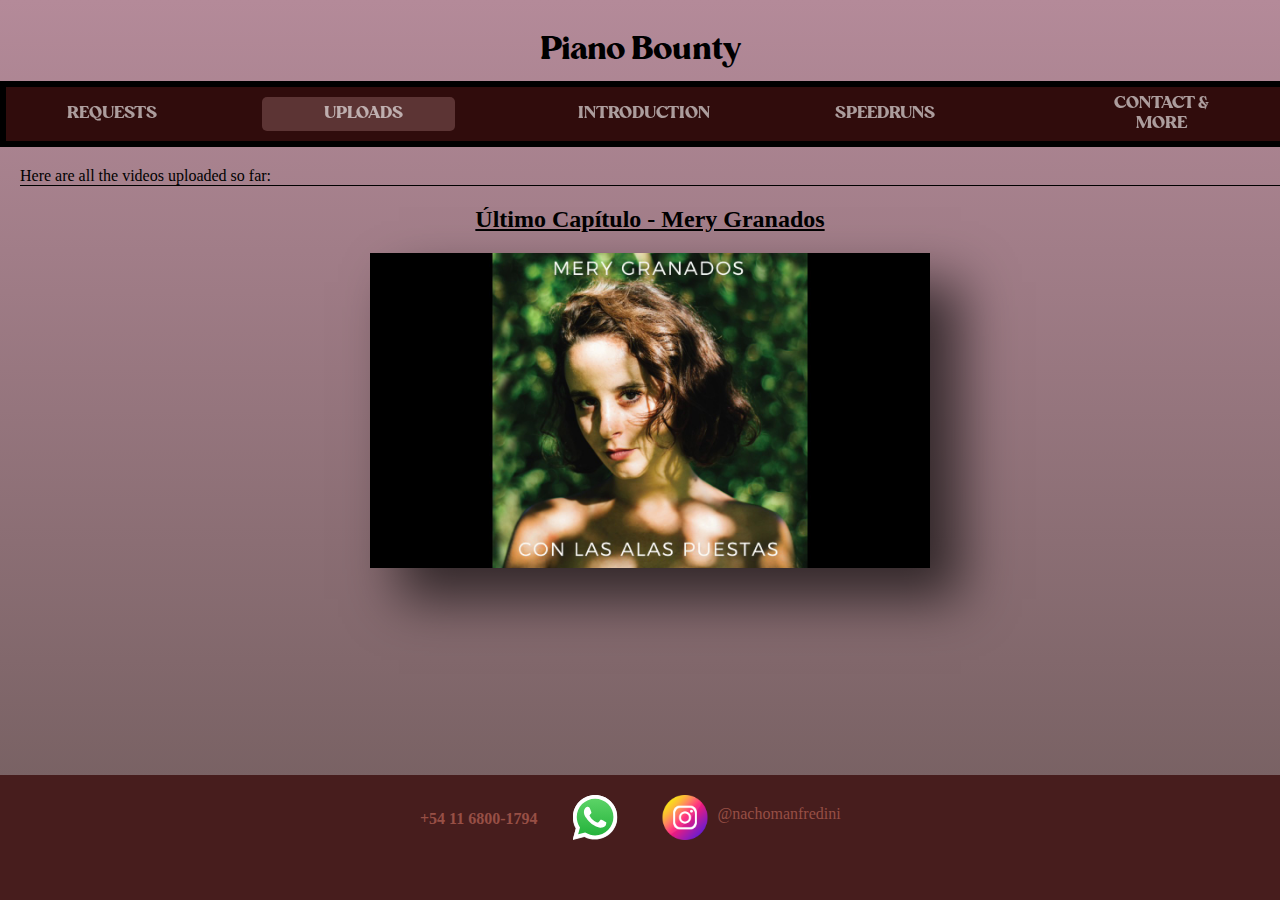
<file: pages/uploads.html>
<!DOCTYPE html>
<html lang="en">
<head>
    <meta charset="UTF-8">
    <meta name="viewport" content="width=device-width, initial-scale=1.0">
    <meta name="description" content="Piano Bounty es un portal para solicitar versiones de las canciones que te gustan en piano con arreglos de música clásica.">
    <meta name="keywords" content="piano, bounty, música, musica, clásica, clasica, cover, version, versión, comisión, comision, comisionado, Ignacio, ignacio, Manfredini, manfredini">
    <link href="https://cdn.jsdelivr.net/npm/bootstrap@5.3.2/dist/css/bootstrap.min.css"
    rel="stylesheet" integrity="sha384-T3c6CoIi6uLrA9TneNEoa7RxnatzjcDSCmG1MXxSR1GAsXEV/Dwwykc2MPK8M2HN" 
    crossorigin="anonymous">
    <link rel="stylesheet" href="../css/main.css">
    <title>Piano Bounty | Uploads</title>
    <link rel="icon" type="image/x-icon" href="../images/pianofavicon.png">
</head>
<body>
    <header> <!--Esto va a contener el logo de la pagina y el navegador-->
        <h1> <!-- Creo el logo de la pagina -->
            <p>Piano Bounty</p>
        </h1>
    </header>
    <nav class="navbar navbar-dark bg-danger-subtle" id="navbarBurger">
        <div class="container-fluid" id="navbar">
            <button class="navbar-toggler" type="button" 
            data-bs-toggle="collapse" data-bs-target="#navbarToggleExternalContent" 
            aria-controls="navbarToggleExternalContent" aria-expanded="false" 
            aria-label="Toggle navigation">
                <span class="navbar-toggler-icon"></span>
            </button>
        </div>
        <div class="collapse" id="navbarToggleExternalContent" data-bs-theme="dark">
            <div class="bg-danger-subtle p-4">
                <a href="./requests.html">
                    <button class="navbutton">
                        REQUESTS
                    </button>
                </a>
                <a href="./uploads.html">
                    <button class="navbutton" id="actual">
                    <!--Le agrego el id "actual" para usarlo en css y sombrearlo en negro para indicar en que pagina se encuentra el usuario-->
                        UPLOADS
                    </button>
                </a>
                <a href="../index.html"> 
                    <button class="navbutton">
                        INTRODUCTION
                    </button>
                </a>
                <a href="./speedruns.html">
                    <button class="navbutton">
                        SPEEDRUNS
                    </button>
                </a>
                <a href="./contact.html">
                    <button class="navbutton">
                        CONTACT & MORE
                    </button>
                </a>
            </div>
        </div>
    <!--Empiezo a configurar el navegador de la pagina-->
        <ul class="navDesktop">
            <li>
                <a href="./requests.html" class="hvr-underline-from-center">
                    <button class="navbutton">
                        REQUESTS
                    </button>
                </a>
            </li>
            <li>
                <a href="./uploads.html" class="hvr-underline-from-center" id="actual">
                    <button class="navbutton" class="hvr-underline-from-center"> <!--Le agrego el id "actual" para usarlo en css y sombrearlo en negro para indicar en que pagina se encuentra el usuario-->
                        UPLOADS
                    </button>
                </a>
            </li>
            <li>
                <a href="../index.html" class="hvr-underline-from-center">
                    <button class="navbutton" >
                        INTRODUCTION
                    </button>                        
                </a>
            </li>
            <li>
                <a href="./speedruns.html" class="hvr-underline-from-center">
                    <button class="navbutton">
                        SPEEDRUNS
                    </button></a>
            </li>
            <li>
                <a href="./contact.html" class="hvr-underline-from-center">
                    <button class="navbutton">
                        CONTACT & MORE
                    </button>
                </a>
            </li>
        </ul>
    </nav>
    <main class="uploads"> <!-- Seccion para ir dejando videos subidos con los covers, eventualmene me gustaria agregarlo filtros para ordenar los videos, en un
    futuro en el que tenga muchos videos-->
        <p>
            Here are all the videos uploaded so far:
        </p>
        <section class="iframeuploads">
            <h2>
                Último Capítulo - Mery Granados
            </h2>
            <input type="checkbox" id="ultimocapitulo">
            <label for="ultimocapitulo" class="labelultimocapitulo">
                <img src="../images/ultimocapitulo.jpg" id="phultimocapitulo">
            </label>
            <iframe width="560" height="315" src="https://www.youtube.com/embed/r6rkTG79kc4?si=WHcIoj3LkyhjSD-3" 
            title="YouTube video player" frameborder="0" allow="accelerometer; autoplay; clipboard-write; encrypted-media; gyroscope; picture-in-picture; 
            web-share" allowfullscreen>
            </iframe>
        </section>
    </main>
    <footer>
        <p class="wpptext">
            <a>
                +54 11 6800-1794
            </a>
        </p>
        <div class="wppimage">
            <img src="../images/whatsappicon.svg" alt="Icono de WhatsApp">
        </div>
        <div class="igimage">
            <img src="../images/instagramIcon.png" alt="Icono de Instagram">
        </div>
        <p class="igtext">
            <a href="https://www.instagram.com/nachomanfredini">
                @nachomanfredini
            </a>
        </p>
    </footer>
    <script src="https://cdn.jsdelivr.net/npm/bootstrap@5.3.2/dist/js/bootstrap.bundle.min.js" 
    integrity="sha384-C6RzsynM9kWDrMNeT87bh95OGNyZPhcTNXj1NW7RuBCsyN/o0jlpcV8Qyq46cDfL" 
    crossorigin="anonymous"></script>
</body>

</html>
</file>
<file: css/main.css>
@charset "UTF-8";
/*se importan los partials*/
/*footer*/
/*globales*/
/*nav*/
/*Index*/
/*Reseteo los valores seteados del navegador. Si no pongo esto, se me crea un margen por default que crea un marco blanco en la pagina*/
* {
  margin: 0;
  padding: 0;
}

@font-face {
  font-family: Carena-Regular;
  font-weight: bold;
  src: url(../fonts/Carena-Regular.otf) format("opentype");
}
/*Esto es para que el color del boton que indique la pagina actual, haciendo override al color asignado a los textos del nav 
en siguiente bloque de codigo*/
#actual {
  background-color: #5c3434;
  border-radius: 5px;
  padding-left: 50px;
  padding-right: 50px;
}

@keyframes tiltingCard {
  0% {
    transform: translateX(0%) scale(1.01);
  }
  25% {
    transform: translateX(5px) scale(1.01);
  }
  75% {
    transform: translateX(-5px) scale(1.01);
  }
}
.wppimage {
  /*hf: altura foto, left: ubicacion desde la izquierda, space: espaciado desde el centro*/
  display: inline-block;
  position: absolute;
  height: 45px;
  width: 45px;
  left: 50vw;
  transform: translateX(calc(-45px / 2 + 45px * -1));
}
.wppimage img {
  height: 100%;
  width: 100%;
}

.igimage {
  /*hf: altura foto, left: ubicacion desde la izquierda, space: espaciado desde el centro*/
  display: inline-block;
  position: absolute;
  height: 45px;
  width: 45px;
  left: 50vw;
  transform: translateX(calc(-45px / 2 + 45px * 1));
}
.igimage img {
  height: 100%;
  width: 100%;
}

/*Este loop es para automatizar el estilo de las areas de artistas recomendados en Contact*/
.socialMedia .recommendedTopRight {
  border-top: dotted;
  grid-area: recommendedTopRight;
  margin-top: 0px;
  padding: 0px 20px 20px 20px;
  border-left: dotted;
}
.socialMedia .recommendedTopRight p {
  margin-bottom: 50px;
  text-align: justify;
}
.socialMedia .recommendedTopRight h2 {
  margin-top: 20px;
  text-align: center;
  text-decoration: underline;
  margin-bottom: 20px;
}
.socialMedia .recommendedTopRight #animenzVideo {
  display: flex;
  justify-content: center;
  position: relative;
  padding-bottom: 56.25%;
  height: auto;
  width: auto;
}
.socialMedia .recommendedTopRight #animenzVideo iframe {
  justify-self: center;
  position: absolute;
  height: 80%;
  width: 80%;
}
.socialMedia .recommendedTopRight h3 {
  margin-top: 30px;
  position: relative;
  text-decoration: underline;
  margin-bottom: 35px;
  text-align: center;
}
.socialMedia .recommendedTopRight .carousel {
  height: 50%;
  margin: 10%;
  margin-bottom: 0;
  height: 80%;
  width: 80%;
  z-index: 0; /*Para evitar que las flechas se solapen con el footer*/
}
.socialMedia .recommendedTopRight .carousel button {
  height: 35%;
}
.socialMedia .recommendedTopRight .carousel .carousel-control-next {
  right: -12%;
}
.socialMedia .recommendedTopRight .carousel .carousel-control-prev {
  left: -12%;
}
.socialMedia .recommendedTopRight .carousel .carousel-inner .carousel-item {
  position: relative;
  padding-bottom: 56.25%;
}
.socialMedia .recommendedTopRight .carousel .carousel-inner .carousel-item iframe {
  position: absolute;
  top: 0;
  left: 0;
  height: 100%;
  width: 100%;
}
.socialMedia .recommendedBottom1 {
  border-top: dotted;
  grid-area: recommendedBottom1;
  margin-top: 0px;
  padding: 0px 20px 20px 20px;
  border-left: dotted;
}
.socialMedia .recommendedBottom1 p {
  margin-bottom: 50px;
  text-align: justify;
}
.socialMedia .recommendedBottom1 h2 {
  margin-top: 20px;
  text-align: center;
  text-decoration: underline;
  margin-bottom: 20px;
}
.socialMedia .recommendedBottom1 #playerPianoVideo {
  display: flex;
  justify-content: center;
  position: relative;
  padding-bottom: 56.25%;
  height: auto;
  width: auto;
}
.socialMedia .recommendedBottom1 #playerPianoVideo iframe {
  justify-self: center;
  position: absolute;
  height: 80%;
  width: 80%;
}
.socialMedia .recommendedBottom1 h3 {
  margin-top: 30px;
  position: relative;
  text-decoration: underline;
  margin-bottom: 35px;
  text-align: center;
}
.socialMedia .recommendedBottom1 .carousel {
  height: 50%;
  margin: 10%;
  margin-bottom: 0;
  height: 80%;
  width: 80%;
  z-index: 0; /*Para evitar que las flechas se solapen con el footer*/
}
.socialMedia .recommendedBottom1 .carousel button {
  height: 35%;
}
.socialMedia .recommendedBottom1 .carousel .carousel-control-next {
  right: -12%;
}
.socialMedia .recommendedBottom1 .carousel .carousel-control-prev {
  left: -12%;
}
.socialMedia .recommendedBottom1 .carousel .carousel-inner .carousel-item {
  position: relative;
  padding-bottom: 56.25%;
}
.socialMedia .recommendedBottom1 .carousel .carousel-inner .carousel-item iframe {
  position: absolute;
  top: 0;
  left: 0;
  height: 100%;
  width: 100%;
}
.socialMedia .recommendedBottom2 {
  border-top: dotted;
  grid-area: recommendedBottom2;
  margin-top: 0px;
  padding: 0px 20px 20px 20px;
  border-left: dotted;
}
.socialMedia .recommendedBottom2 p {
  margin-bottom: 50px;
  text-align: justify;
}
.socialMedia .recommendedBottom2 h2 {
  margin-top: 20px;
  text-align: center;
  text-decoration: underline;
  margin-bottom: 20px;
}
.socialMedia .recommendedBottom2 #danielThrasherVideo {
  display: flex;
  justify-content: center;
  position: relative;
  padding-bottom: 56.25%;
  height: auto;
  width: auto;
}
.socialMedia .recommendedBottom2 #danielThrasherVideo iframe {
  justify-self: center;
  position: absolute;
  height: 80%;
  width: 80%;
}
.socialMedia .recommendedBottom2 h3 {
  margin-top: 30px;
  position: relative;
  text-decoration: underline;
  margin-bottom: 35px;
  text-align: center;
}
.socialMedia .recommendedBottom2 .carousel {
  height: 50%;
  margin: 10%;
  margin-bottom: 0;
  height: 80%;
  width: 80%;
  z-index: 0; /*Para evitar que las flechas se solapen con el footer*/
}
.socialMedia .recommendedBottom2 .carousel button {
  height: 35%;
}
.socialMedia .recommendedBottom2 .carousel .carousel-control-next {
  right: -12%;
}
.socialMedia .recommendedBottom2 .carousel .carousel-control-prev {
  left: -12%;
}
.socialMedia .recommendedBottom2 .carousel .carousel-inner .carousel-item {
  position: relative;
  padding-bottom: 56.25%;
}
.socialMedia .recommendedBottom2 .carousel .carousel-inner .carousel-item iframe {
  position: absolute;
  top: 0;
  left: 0;
  height: 100%;
  width: 100%;
}
.socialMedia .recommendedBottom3 {
  border-top: dotted;
  grid-area: recommendedBottom3;
  margin-top: 0px;
  padding: 0px 20px 20px 20px;
  border-left: dotted;
}
.socialMedia .recommendedBottom3 p {
  margin-bottom: 50px;
  text-align: justify;
}
.socialMedia .recommendedBottom3 h2 {
  margin-top: 20px;
  text-align: center;
  text-decoration: underline;
  margin-bottom: 20px;
}
.socialMedia .recommendedBottom3 #mrPianoMinionVideo {
  display: flex;
  justify-content: center;
  position: relative;
  padding-bottom: 56.25%;
  height: auto;
  width: auto;
}
.socialMedia .recommendedBottom3 #mrPianoMinionVideo iframe {
  justify-self: center;
  position: absolute;
  height: 80%;
  width: 80%;
}
.socialMedia .recommendedBottom3 h3 {
  margin-top: 30px;
  position: relative;
  text-decoration: underline;
  margin-bottom: 35px;
  text-align: center;
}
.socialMedia .recommendedBottom3 .carousel {
  height: 50%;
  margin: 10%;
  margin-bottom: 0;
  height: 80%;
  width: 80%;
  z-index: 0; /*Para evitar que las flechas se solapen con el footer*/
}
.socialMedia .recommendedBottom3 .carousel button {
  height: 35%;
}
.socialMedia .recommendedBottom3 .carousel .carousel-control-next {
  right: -12%;
}
.socialMedia .recommendedBottom3 .carousel .carousel-control-prev {
  left: -12%;
}
.socialMedia .recommendedBottom3 .carousel .carousel-inner .carousel-item {
  position: relative;
  padding-bottom: 56.25%;
}
.socialMedia .recommendedBottom3 .carousel .carousel-inner .carousel-item iframe {
  position: absolute;
  top: 0;
  left: 0;
  height: 100%;
  width: 100%;
}
.socialMedia .recommendedBottom4 {
  border-top: dotted;
  grid-area: recommendedBottom4;
  margin-top: 0px;
  padding: 0px 20px 20px 20px;
  border-left: dotted;
}
.socialMedia .recommendedBottom4 p {
  margin-bottom: 50px;
  text-align: justify;
}
.socialMedia .recommendedBottom4 h2 {
  margin-top: 20px;
  text-align: center;
  text-decoration: underline;
  margin-bottom: 20px;
}
.socialMedia .recommendedBottom4 #jaimeAltozanoVideo {
  display: flex;
  justify-content: center;
  position: relative;
  padding-bottom: 56.25%;
  height: auto;
  width: auto;
}
.socialMedia .recommendedBottom4 #jaimeAltozanoVideo iframe {
  justify-self: center;
  position: absolute;
  height: 80%;
  width: 80%;
}
.socialMedia .recommendedBottom4 h3 {
  margin-top: 30px;
  position: relative;
  text-decoration: underline;
  margin-bottom: 35px;
  text-align: center;
}
.socialMedia .recommendedBottom4 .carousel {
  height: 50%;
  margin: 10%;
  margin-bottom: 0;
  height: 80%;
  width: 80%;
  z-index: 0; /*Para evitar que las flechas se solapen con el footer*/
}
.socialMedia .recommendedBottom4 .carousel button {
  height: 35%;
}
.socialMedia .recommendedBottom4 .carousel .carousel-control-next {
  right: -12%;
}
.socialMedia .recommendedBottom4 .carousel .carousel-control-prev {
  left: -12%;
}
.socialMedia .recommendedBottom4 .carousel .carousel-inner .carousel-item {
  position: relative;
  padding-bottom: 56.25%;
}
.socialMedia .recommendedBottom4 .carousel .carousel-inner .carousel-item iframe {
  position: absolute;
  top: 0;
  left: 0;
  height: 100%;
  width: 100%;
}

#navbarBurger {
  /*Para que el nav quede pegado al tope de la página cuando se 
  scrollea hacia abajo*/
  position: sticky;
  top: 0;
  /*El z-index es para que al scrollear el nav quede siempre por 
  encima de todo*/
  z-index: 999;
  /*Poner 100vw fue la única forma que encontré para que el body deje 
  de quedar más chico que la página en distintas páginas*/
}
#navbarBurger ul {
  width: 100vw;
  border: solid;
  border-color: black;
  z-index: 999;
}
#navbarBurger ul li a {
  /*Formato de botones para que sea clickeable todo el boton del navegador y no solo 
  el texto del ancla, tambien se agrega animacion de hover*/
}
#navbarBurger ul li a .navbutton {
  background-color: inherit; /*Para que el texto tenga el mismo color de fondo cuando sea el actual*/
  border: none;
  /*El borde ya esta dado por el parent list item*/
  font-family: Carena-Regular;
  color: white;
  text-align: center;
  font-size: 16px;
  opacity: 0.6;
  /*transition: 2s;*/
  /*Comento esta linea de CSS porque me interesaba agregarle una animacion al boton luego de hacerle click, pero no se por que la animacion sucedia solo
  cuando hacia click en Uploads y Requests. Cuando se hacia click en Introduction, Contact y Speedruns no surgia animacion asi que lo comento para que no se aplique pero no
  termine de entender por que con algunos si y otros no animaba*/
  display: inline-block;
  width: 95%;
  /*Le pogno esto para que el boton ocupe todo el espacio del ancla, de esta forma la propiedad del hover (cambio de opacidad en la letra) se dispara cuando el mousse
  pase por encima de cualquier parte del boton, y no solo por encima del texto. Lo dejo en 95% porque con 100% supera al nav*/
  cursor: pointer;
  /*Con esta linea, el mousse cambia a una manito cuando pasa por encima del boton para indicar que se puede hacer click ahi*/
}
#navbarBurger ul li a .navbutton:hover {
  /*Con esta parte agrega la opacidad que quiero cuando pase el mouse por el boton*/
  opacity: 1;
}

/* Modifico dimensiones del navbar del tipo hamburguesa de como 
viene en Bootstrap, intente hacerlo solo llamando a "nav" pero no 
funciona dentro de "nav", tengo que si o si modificar la clase "navbar"*/
.navbar {
  padding: 0;
  border: solid;
  border-color: black;
  /*Color del navbar*/
}
.navbar div .navbar-toggler {
  /*Le doy borde al boton*/
  border: solid;
  border-color: black;
}
.navbar #navbar {
  background-color: #300c0c;
}

nav {
  position: sticky;
  top: 0;
  /*Uso display:flex para ubiar los botones y que ocupen todo el vw*/
}
nav .navDesktop {
  display: flex;
  flex-direction: row;
  justify-content: space-between;
  list-style: none;
  padding: 0%;
  border: 0;
  margin-bottom: 0;
}
nav .navDesktop li {
  display: flex;
  align-items: center;
  text-justify: center;
  /*Formato de los botones para el nav*/
  border-style: none;
  font-family: Carena-Regular;
  background-color: #300c0c;
  /*La idea del 20% es para que con el total de los 5 elementos del navegador se me 
  ocupe la totalidad del ancho de la pagina*/
  width: 100%;
  /*Quiero que el texto en los botones este con justificacion en el centro*/
  text-align: center;
}
nav .navDesktop li a {
  padding-left: 50px; /*eSTE PADDING ES PARA CENTRAR LOS BOTONES*/
  padding-right: 50px;
}
nav .navDesktop li a button {
  /*Modifico boton*/
  margin: 7px;
}

.collapse {
  position: sticky; /*Para que se quede debajo del bar luego de desplegarse*/
  top: 70px;
  width: 100vw;
  z-index: -1; /*Para que no me tape el boton al desplegar*/
}
.collapse .p-4 {
  /*Solo poniendo !important me hace efecto este cambio*/
  padding: 5px !important;
}
.collapse div a .navbutton {
  background-color: #300c0c;
  border: none;
  font-family: Carena-Regular;
  color: white;
  text-align: center;
  font-size: 16px;
  opacity: 0.6;
  display: inline-block;
  width: 95%;
  cursor: pointer;
}
.collapse div a .navbutton:hover {
  opacity: 1;
}

/*Esta clase es el formato que va a tener MIENTRAS se abre el menu hamburguesa*/
.collapsing {
  position: sticky; /*Para que se quede debajo del bar luego de desplegarse*/
  top: 70px;
  width: 100vw;
  z-index: -1; /*Para que no me tape el boton al desplegar*/
}
.collapsing .p-4 {
  /*Solo poniendo !important me hace efecto este cambio*/
  padding: 5px !important;
}
.collapsing div a .navbutton {
  background-color: #300c0c;
  border: none;
  font-family: Carena-Regular;
  color: white;
  text-align: center;
  font-size: 16px;
  opacity: 0.6;
  display: inline-block;
  width: 95%;
  cursor: pointer;
}
.collapsing div a .navbutton:hover {
  opacity: 1;
}

/*Código importado desde el GitHub de Ian Lunn para agregar animaciones en botones*/
/* Underline From Center */
.hvr-underline-from-center {
  display: inline-block;
  vertical-align: middle;
  -webkit-transform: perspective(1px) translateZ(0);
  transform: perspective(1px) translateZ(0);
  box-shadow: 0 0 1px rgba(0, 0, 0, 0);
  position: relative;
  overflow: hidden;
}

.hvr-underline-from-center:before {
  content: "";
  position: absolute;
  z-index: -1;
  left: 51%;
  right: 51%;
  bottom: 0;
  background: #7c3e25;
  height: 4px;
  -webkit-transition-property: left, right;
  transition-property: left, right;
  -webkit-transition-duration: 0.3s;
  transition-duration: 0.3s;
  -webkit-transition-timing-function: ease-out;
  transition-timing-function: ease-out;
}

.hvr-underline-from-center:hover:before,
.hvr-underline-from-center:focus:before,
.hvr-underline-from-center:active:before {
  left: 0;
  right: 0;
}

/*Termina código importado*/
/*Comienza lo que contiene body*/
body {
  background-image: linear-gradient(#b48a99, rgba(92, 69, 69, 0.8784313725));
  background-repeat: no-repeat;
  padding-bottom: 0;
  /*Es necesario agregar este estilo para que el gradiente se me extienda por toda la página*/
  background-attachment: fixed;
}
body h1 {
  display: flex;
  flex-direction: row;
  justify-content: center;
  margin-bottom: 0;
}
body h1 p {
  font-family: Carena-Regular;
  position: relative;
  top: 10px;
  padding: 20px;
}

.divimage {
  display: flex;
  flex-direction: row;
  margin: 2%;
  margin-top: 20px;
  /*Posicionamiento de la imagen en Introduction, la intencion que tengo 
  es de ponerlo al costado y a su derecha el texto introductorio al sitio web*/
}
.divimage #introimage {
  border-radius: 40px;
  top: 200px;
  box-shadow: 10px 10px 24px 0px rgba(0, 0, 0, 0.75);
  -webkit-box-shadow: 10px 10px 24px 0px rgba(0, 0, 0, 0.75);
  -moz-box-shadow: 10px 10px 24px 0px rgba(0, 0, 0, 0.75);
}
.divimage #introimage:hover {
  animation-duration: 0.25s;
  animation-name: tiltingCard;
  animation-timing-function: linear;
  animation-iteration-count: 1;
}
.divimage #intro {
  display: flex;
  flex-direction: column;
  align-items: center;
  margin: 25px;
  top: 200px;
  text-align: justify;
  font-weight: 500;
}
.divimage #intro .welcomeCard {
  color: white;
  display: inline-block;
  text-align: right;
  border: solid;
  border-width: thin;
  border-color: black;
  padding: 25px;
  background-color: rgba(100, 20, 17, 0.555);
  height: 150px;
  width: 300px;
  box-shadow: 10px 10px 24px 0px rgba(0, 0, 0, 0.75);
  -webkit-box-shadow: 10px 10px 24px 0px rgba(0, 0, 0, 0.75);
  -moz-box-shadow: 10px 10px 24px 0px rgba(0, 0, 0, 0.75);
}
.divimage #intro .welcomeCard:hover {
  animation-duration: 0.25s;
  animation-name: tiltingCard;
  animation-timing-function: linear;
  animation-iteration-count: 1;
}
.divimage #intro .welcomeCard .welcome {
  color: white;
  font-size: 50px; /*Tamanio de texto*/
  font-family: "Lucida Sans", "Lucida Sans Regular", "Lucida Grande", "Lucida Sans Unicode", Geneva, Verdana, sans-serif;
}
.divimage #intro .welcomeCard .toMy {
  color: white;
  font-size: 15px; /*Tamanio de texto*/
  font-family: "Lucida Sans", "Lucida Sans Regular", "Lucida Grande", "Lucida Sans Unicode", Geneva, Verdana, sans-serif;
}
.divimage .divAboutMe {
  margin-bottom: 80px;
  color: white;
  display: inline-block;
  text-align: center;
  border: solid;
  border-width: thin;
  border-color: black;
  padding: 25px;
  background-color: rgba(100, 20, 17, 0.555);
  height: auto;
  width: auto;
  box-shadow: 10px 10px 24px 0px rgba(0, 0, 0, 0.75);
  -webkit-box-shadow: 10px 10px 24px 0px rgba(0, 0, 0, 0.75);
  -moz-box-shadow: 10px 10px 24px 0px rgba(0, 0, 0, 0.75);
}
.divimage .divAboutMe:hover {
  animation-duration: 0.25s;
  animation-name: tiltingCard;
  animation-timing-function: linear;
  animation-iteration-count: 1;
}
.divimage .divAboutMe .aboutMe {
  color: white;
  font-size: 50px; /*Tamanio de texto*/
  font-family: "Lucida Sans", "Lucida Sans Regular", "Lucida Grande", "Lucida Sans Unicode", Geneva, Verdana, sans-serif;
  justify-self: center;
}
.divimage .divAboutMe p {
  text-align: center;
  font-size: 20px;
  font-weight: 300;
}

/*Para darle un espacio entre el primer texto de Contacts con el navegador, y margen al texto*/
.socialMedia {
  display: grid;
  grid-template-columns: 1fr 1fr;
  grid-template-rows: 1fr 5fr 5fr;
  grid-template-areas: "socialMedia recommendedTopRight" "form recommendedTopRight" "recommendedBottom1 recommendedBottom2" "recommendedBottom3 recommendedBottom4";
  margin-left: 20px;
  margin-top: 20px;
  grid-gap: 0;
}
.socialMedia div {
  grid-area: socialMedia;
  /*Para ordenar los items "Instagram, YouTube, etc..."*/
}
.socialMedia div p {
  margin-bottom: 50px;
}
.socialMedia div #socialMediaList {
  display: flex;
  flex-direction: row;
  justify-content: space-evenly;
  list-style: none;
}
.socialMedia div #socialMediaList li {
  border: solid;
  border-width: thin;
  border-color: black;
  padding: 5px 15px 10px 15px;
  background-color: rgba(100, 20, 17, 0.555);
  cursor: pointer;
  box-shadow: 10px 10px 24px 0px rgba(0, 0, 0, 0.75);
  -webkit-box-shadow: 5px 5px 10px 0px rgba(0, 0, 0, 0.5);
  -moz-box-shadow: 10px 10px 24px 0px rgba(0, 0, 0, 0.75);
}
.socialMedia div #socialMediaList li:hover {
  animation-duration: 0.25s;
  animation-name: tiltingCard;
  animation-timing-function: linear;
  animation-iteration-count: 1;
}
.socialMedia div #socialMediaList li a {
  text-decoration: none;
  color: white;
}
.socialMedia div #socialMediaList li a img {
  height: 40px;
  margin-right: 10px;
}
.socialMedia .sectionForm {
  grid-area: form;
  height: 800px;
}
.socialMedia .sectionForm form {
  /*Espaciado entre zonas de texto en formulario de Contacts*/
}
.socialMedia .sectionForm form div {
  padding-top: 20px;
  padding-right: 20px;
  display: flex;
  flex-direction: column;
  justify-content: center;
  text-align: justify;
}
.socialMedia .sectionForm form div h4 {
  margin-bottom: 15px;
  text-align: center;
}
.socialMedia .sectionForm form div input {
  border: solid;
  border-radius: 8px;
  box-shadow: 10px 10px 24px 0px rgba(0, 0, 0, 0.75);
  -webkit-box-shadow: 5px 5px 10px 0px rgba(0, 0, 0, 0.5);
  -moz-box-shadow: 10px 10px 24px 0px rgba(0, 0, 0, 0.75);
  text-align: center;
}
.socialMedia .sectionForm form div textarea {
  margin-top: 15px;
  margin-bottom: 15px;
  border: solid;
  border-radius: 8px;
  box-shadow: 10px 10px 24px 0px rgba(0, 0, 0, 0.75);
  -webkit-box-shadow: 5px 5px 10px 0px rgba(0, 0, 0, 0.5);
  -moz-box-shadow: 10px 10px 24px 0px rgba(0, 0, 0, 0.75);
}
.socialMedia .sectionForm form #botones {
  display: flex;
  flex-direction: row;
  justify-content: space-evenly;
}
.socialMedia .sectionForm form #botones input {
  border: double;
  padding: 0px 10px 0px 10px;
  border-radius: 3px;
  border-width: thick;
}
.socialMedia .recommendedTopRight {
  margin-top: 0px;
  border-top: none;
}
.socialMedia .recommendedTopRight p {
  margin-top: 20px;
  text-align: justify;
}
.socialMedia .recommendedTopRight h3 {
  top: 2%; /*Para que se ubique un poco mejor*/
}
.socialMedia .recommendedTopRight .carousel {
  top: 2%; /*Para que se ubique un poco mejor respecto a los bordes del grid*/
}
.socialMedia .recommendedBottom1 {
  border-left: none;
}
.socialMedia .recommendedBottom3 {
  border-left: none;
}

/*Se configuran todas las posiciones de videos en el partial loops*/
/*Espaciado entre navegador y primer texto en Requests*/
.requests {
  margin-left: 20px;
  margin-top: 20px;
  /*Espaciado entre texto y lista de solicitudes en Requests*/
}
.requests section p {
  margin-bottom: 25px;
}
.requests section .iframediv {
  width: 100%;
  display: flex;
  flex-direction: column;
  align-items: center;
  align-items: center;
}
.requests section .iframediv iframe {
  width: 90%;
  margin-left: -20px;
}
.requests section p {
  margin-top: 20px;
}

.speedruns {
  /*Espaciado entre navegador y primer texto en Speedruns*/
  margin-left: 20px;
}
.speedruns section {
  /*Espaciado entre parrafo y videos de Speedruns*/
}
.speedruns section p {
  margin-top: 20px;
  padding-bottom: 10px;
}
.speedruns section #nouploads {
  margin-bottom: -50%;
}
.speedruns section .videoPlaceHolder {
  display: flex;
  flex-direction: column;
  text-align: center;
  font-style: italic;
  margin-bottom: -20px;
  background-color: grey;
  position: relative;
  justify-content: center;
  margin-top: 5%;
  margin-bottom: 10%;
  left: 27%;
  width: 40%;
  height: 40%;
  box-shadow: 10px 10px 24px 0px rgba(0, 0, 0, 0.75);
  -webkit-box-shadow: 5px 5px 10px 0px rgba(0, 0, 0, 0.5);
  -moz-box-shadow: 10px 10px 24px 0px rgba(0, 0, 0, 0.75);
}
.speedruns section .videoPlaceHolder p {
  padding-top: 28.125%;
  color: white;
  margin-top: 0px;
  padding-bottom: 28.125%;
  font-family: "Lucida Sans", "Lucida Sans Regular", "Lucida Grande", "Lucida Sans Unicode", Geneva, Verdana, sans-serif;
}

/*Espaciado entre navegador y primer texto de Uploads*/
.uploads {
  margin-left: 20px;
  /*Espaciado entre video subido en Uploads y todo lo demas*/
}
.uploads p {
  margin-top: 20px;
  border-bottom: solid;
  border-width: thin;
  border-color: black;
}
.uploads .iframeuploads {
  display: flex;
  flex-direction: column;
  align-items: center;
}
.uploads .iframeuploads h2 {
  margin: 20px;
  font-size: x-large;
  text-decoration: underline;
}
.uploads .iframeuploads label img {
  /*Tenia la intencion de usar la funcion visibility pero por alguna razon no funciona con la imagen
  pero con opacity si puedo esconder la imagen*/
  opacity: 1;
  transition: 0.2s;
  /*Codigo importado usando una pagina de box generator*/
  box-shadow: 30px 30px 50px 1px rgba(0, 0, 0, 0.64);
  -webkit-box-shadow: 30px 30px 50px 1px rgba(0, 0, 0, 0.64);
  -moz-box-shadow: 30px 30px 50px 1px rgba(0, 0, 0, 0.64);
  /*Fin de codigo importado*/
  cursor: pointer;
  z-index: 0;
}
.uploads .iframeuploads label img:hover {
  transform: skew(5deg, 1deg) scale(1.008);
  /*Codigo importado usando una pagina de box generator*/
  box-shadow: 40px 40px 100px 15px rgba(0, 0, 0, 0.75);
  -webkit-box-shadow: 40px 40px 100px 15px rgba(0, 0, 0, 0.75);
  -moz-box-shadow: 40px 40px 100px 15px rgba(0, 0, 0, 0);
  /*Fin de codigo importado*/
}
.uploads .iframeuploads .labelultimocapitulo {
  height: 315px;
  width: 560px;
}
.uploads .iframeuploads .labelultimocapitulo img {
  visibility: visible;
  height: 100%;
  width: 100%;
  object-fit: cover;
}
.uploads .iframeuploads iframe {
  visibility: hidden;
}
.uploads .iframeuploads #ultimocapitulo {
  display: none;
}
.uploads .iframeuploads #ultimocapitulo:checked ~ iframe {
  visibility: visible;
  position: absolute;
  /*Ubicación para que se ponga justo donde antes estaba la imagen*/
  top: 273px;
}
.uploads .iframeuploads #ultimocapitulo:checked ~ .labelultimocapitulo {
  opacity: 0;
}

@media screen and (max-width: 767px) {
  body main .divimage {
    display: flex;
    flex-direction: column;
    align-items: center;
  }
  body main .divimage #introimage {
    height: 50%;
    width: 50%;
    border-radius: 7%;
  }
  body footer {
    height: 135px;
  }
  body footer .wpptext {
    /*hf: altura texto, left: ubicacion desde la izquierda, space: espaciado desde el centro*/
    color: rgb(151, 79, 69);
    display: inline;
    position: absolute;
    top: 35px;
    left: 50vw;
    transform: translateX(calc(-100px / 2 + 100px * -2.295));
    left: 360px;
    width: 50vw;
    font-weight: bold;
  }
  body footer .wppimage {
    left: 90px;
    top: 20px;
  }
  body footer .igimage {
    left: 0;
    /*Le doy el espacio de una imagen, mas el padding mas el espacio entre imagenes*/
    top: 80px;
  }
  body footer .igtext {
    width: 50vw;
    left: 0;
    top: 90px;
  }
  body .socialMedia {
    grid-template-columns: 1fr;
    grid-template-rows: 1fr, 1fr, repeat(5, 2fr);
    grid-template-areas: "socialMedia" "form" "recommendedTopRight" "recommendedBottom1" "recommendedBottom2" "recommendedBottom3" "recommendedBottom4";
  }
  body .socialMedia .sectionForm {
    margin-bottom: -50px;
  }
  body .socialMedia .sectionForm form input {
    padding-bottom: 0px;
  }
  body .socialMedia .recommendedTopRight {
    position: relative;
    margin-top: 0px;
    width: 100%;
    border-left: none;
  }
  body .socialMedia .recommendedTopRight p {
    margin-top: -85px;
    margin-bottom: 150px;
  }
  body .socialMedia .recommendedBottom1 {
    border-left: none;
  }
  body .socialMedia .recommendedBottom2 {
    border-left: none;
  }
  body .socialMedia .recommendedBottom3 {
    border-left: none;
  }
  body .socialMedia .recommendedBottom4 {
    border-left: none;
  }
  body #navbarBurger {
    position: sticky;
    top: 0px;
  }
  body #navbarBurger .navDesktop {
    display: none;
  }
  body #navbarBurger label {
    width: 100vw;
    z-index: 999;
  }
  body .uploads .iframeuploads iframe {
    width: 72vw;
  }
}
@media screen and (min-width: 768px) and (max-width: 991px) {
  .divimage #introimage {
    height: 35%;
    width: 35%;
  }
  .socialMedia {
    grid-template-columns: 1fr;
    grid-template-rows: 1fr, 1fr, repeat(5, 2fr);
    grid-template-areas: "socialMedia" "form" "recommendedTopRight" "recommendedBottom1" "recommendedBottom2" "recommendedBottom3" "recommendedBottom4";
  }
  .socialMedia .sectionForm {
    margin-bottom: -50px;
  }
  .socialMedia .sectionForm form input {
    padding-bottom: 0px;
  }
  .socialMedia .recommendedTopRight {
    margin-top: 0;
    border-left: none;
  }
  .socialMedia .recommendedTopRight p {
    margin-top: -250px;
    margin-bottom: 150px;
  }
  .socialMedia .recommendedBottom1 {
    border-left: none;
  }
  .socialMedia .recommendedBottom2 {
    border-left: none;
  }
  .socialMedia .recommendedBottom3 {
    border-left: none;
  }
  .socialMedia .recommendedBottom4 {
    border-left: none;
  }
  .navbar {
    position: sticky;
    top: 0px;
  }
  .navbar .navDesktop {
    display: none;
  }
  .show {
    position: sticky;
  }
}
@media screen and (min-width: 992px) {
  .divimage #introimage {
    height: 369px;
    width: 333px;
  }
  .collapse {
    display: none;
  }
  #navbar {
    display: none;
  }
}
footer {
  /*display: flex;
  flex-direction: row;
  text-align: center;*/
  position: fixed;
  background-color: rgb(71, 29, 29);
  z-index: 20;
  /*height: $tamaniofooter;*/
  bottom: 0;
  width: 100vw;
  padding: 20px 0 20px 0;
  height: 85px;
  z-index: 9;
  /*Hice el mixin footerin para que centre dentro del footer*/
  /*Hice el mixin footerintexto para que centre dentro del footer*/
}
footer .wpptext {
  /*hf: altura texto, left: ubicacion desde la izquierda, space: espaciado desde el centro*/
  color: rgb(151, 79, 69);
  display: inline;
  position: absolute;
  top: 35px;
  left: 50vw;
  transform: translateX(calc(-100px / 2 + 100px * -1.7));
  font-weight: bold;
}
footer .igtext {
  /*hf: altura texto, left: ubicacion desde la izquierda, space: espaciado desde el centro*/
  color: rgb(151, 79, 69);
  display: inline;
  position: absolute;
  top: 35px;
  left: 50vw;
  transform: translateX(calc(-100px / 2 + 100px * 1.275));
}
footer .igtext a {
  position: absolute;
  top: -5px;
  color: rgb(151, 79, 69);
  font-weight: 500;
  text-decoration: none;
}

/*# sourceMappingURL=main.css.map */
</file>
